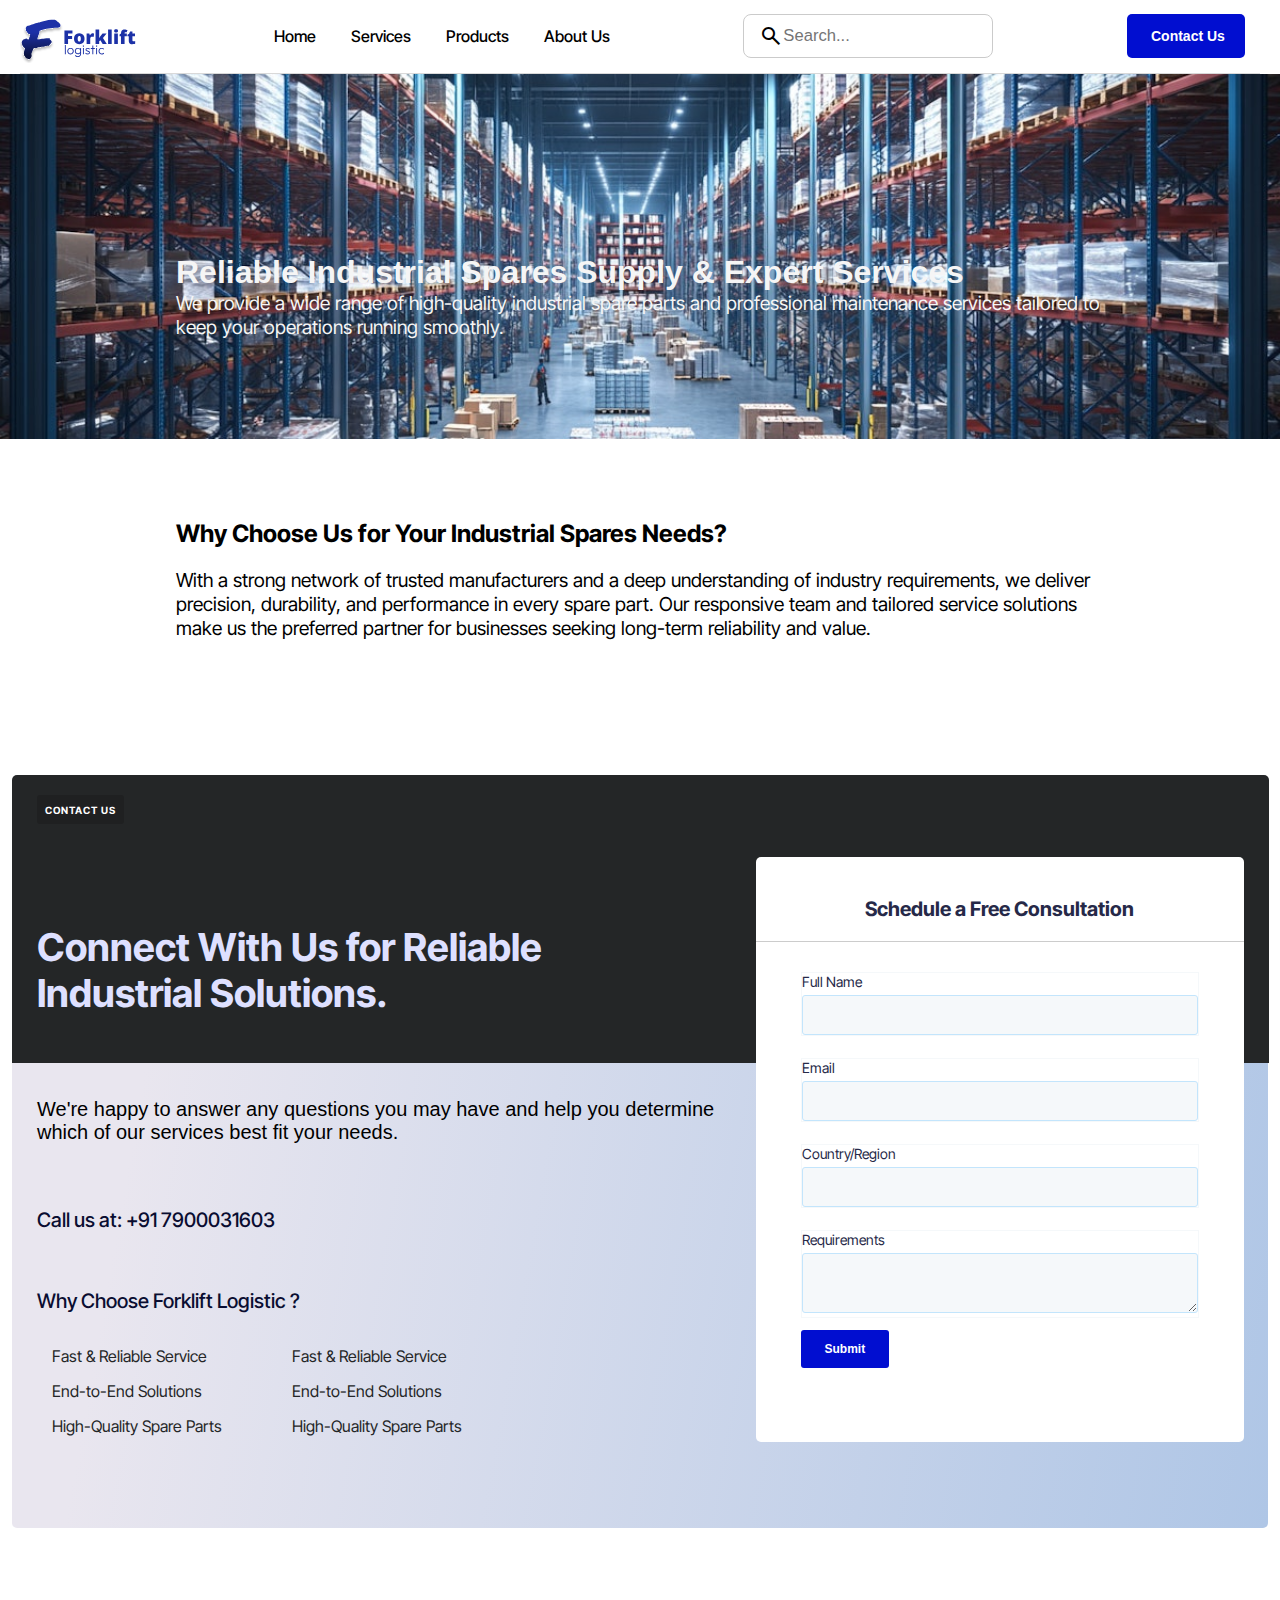
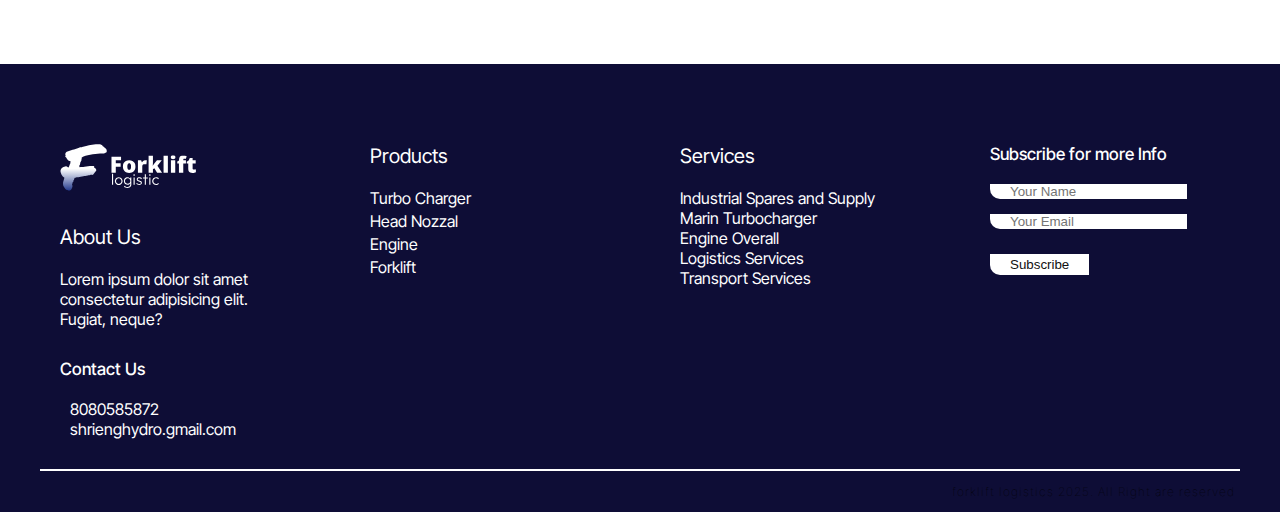
<file: pages/about.html>
<!DOCTYPE html>
<html lang="en">
<head>
    <meta charset="UTF-8">
    <meta name="viewport" content="width=device-width, initial-scale=1.0">
    <title>Document</title>
    <link rel="stylesheet" href="https://cdnjs.cloudflare.com/ajax/libs/font-awesome/6.4.2/css/all.min.css" integrity="sha512-z3gLpd7yknf1YoNbCzqRKc4qyor8gaKU1qmn+CShxbuBusANI9QpRohGBreCFkKxLhei6S9CQXFEbbKuqLg0DA==" crossorigin="anonymous" referrerpolicy="no-referrer" />
    <link rel="stylesheet" href="/style.css">
    <link rel="stylesheet" href="/media-queries.css">
    <style>
        .hero1 {
            background-color: #fde993;
            padding-top: 100px;
            padding-bottom: 100px;
            font-family: 'Inter Tight', sans-serif;
            background-image: url('/Assets/backgroundimages/backgroundimg4.jpeg');
            background-size: cover;
            background-position: center;
            background-repeat: no-repeat;
            /* filter: brightness(0.9); */
            /* background-blend-mode: multiply; */
            color: whitesmoke;
        }

        .cantainer {
            padding-top: 5rem;
            max-width: 960px;
            height: 100%;
            margin-left: auto;
            margin-right: auto;
            padding-left: 1rem;
            padding-right: 1rem;
        }

        .cantainer h1 {
            font-family: Helvetica;
        }

        .cantainer p {
            font-size: 1.2rem;
        }
    </style>
    <link rel="stylesheet" href="https://cdn.jsdelivr.net/npm/swiper@11/swiper-bundle.min.css"/>
    <link rel="stylesheet" href="https://fonts.googleapis.com/css2?family=Material+Symbols+Outlined:opsz,wght,FILL,GRAD@24,400,0,0&icon_names=search" />
</head>
<body>
    <main>
        <nav>
            <!--Logo-->
            <img src="/Assets/Forklift.svg" alt="logo">
            <!--nav list-->
            <ul>
                <li><a href="/index.html">Home</a></li>
                <li>
                    <a href="#">Services <i class="fas fa-caret-down"></i></a>
                    <div class="dropdown_menu">
                        <ul>
                            <li><a href="/pages/services/page1.html">Industrial Spares Supply And Services</a></li>
                            <li><a href="/pages/services/page2.html">Marine Turbocharger</a></li>
                            <li><a href="/pages/services/page3.html">Logistics Services</a></li>
                            <li><a href="/pages/services/page4.html">Transport Services</a></li>
                        </ul>
                    </div>
                </li>
                <li>
                    <a href="#">Products <i class="fas fa-caret-down"></i></a>
                    <div class="dropdown_menu">
                        <ul>
                            <li><a href="/pages/products/page1.html">Forklift</a></li>
                            <li><a href="/pages/products/page2.html">Head Nozzal</a></li>
                            <li><a href="/pages/products/page3.html">Engine</a></li>
                            <li><a href="/pages/products/page4.html">Turbo charger</a></li>
                        </ul>
                    </div>
                </li>
                <li><a href="/pages/about.html">About Us</a></li>
            </ul>
            <!--Search Box-->
            <div class="search">
                <span class="search-icon material-symbols-outlined">search</span>
                <input class="search-input" type="search" placeholder="Search...">
            </div>

            <!--Mobile Search Box-->
            <div id="myOverlay" class="overlay">
                <span class="closebtn" onclick="closeSearch()" title="Close Overlay">×</span>
                <div class="overlay-content">
                  <form action="/action_page.php">
                    <input type="text" placeholder="Search.." name="search">
                    <button type="submit"><i class="fa fa-search"></i></button>
                  </form>
                </div>
            </div>
            <button class="openBtn" onclick="openSearch()"><span class="search-icon material-symbols-outlined">search</span></button>


            <!--Contact Us Button-->
            <a href="/pages/contact.html"><button class="nav-button">Contact Us</button></a>
            <div class="toggle_btn" id="menu-toggle">
                <i class="fas fa-bars" id="menu-icon"></i>
            </div>
        </nav>

        

        <div class="hero1">
            <div class="cantainer">
                <h1>Reliable Industrial Spares Supply & Expert Services</h1>
                <p>We provide a wide range of high-quality industrial spare parts and professional maintenance services tailored to keep your operations running smoothly.</p>
            </div>
        </div>

        <div class="cantainer">
            <h2>Why Choose Us for Your Industrial Spares Needs?</h2>
            <br>
            <p>With a strong network of trusted manufacturers and a deep understanding of industry requirements, we deliver precision, durability, and performance in every spare part. Our responsive team and tailored service solutions make us the preferred partner for businesses seeking long-term reliability and value.</p>
        </div>

        <section>
            <div class="contact">
                <div class="contact-head">
                    <div class="headline-container">
                        <span class="headline">Contact Us</span>
                        <div class="contact-headline">
                            <h2>Connect With Us for Reliable Industrial Solutions.</h2>
                        </div>
                    </div>
                </div>
                <div class="contact-info">
                    <div class="contact-wrapper-box">
                        <div class="contact-info-para">
                            <p>We're happy to answer any questions you may have and help you determine which of our services best fit your needs.</p>
                        </div>
                        <div class="contact-info-phone">
                            <span>Call us at: +91 7900031603</span>
                        </div>
                        <h5>Why Choose Forklift Logistic ?</h5>
                        <div class="contact-info-list-box">
                            <ul>
                                <li><i class="fa-regular fa-circle-check" style="color: #010ED5;" ></i><span>Fast & Reliable Service</span></li>
                                <li><i class="fa-regular fa-circle-check" style="color: #010ED5;" ></i><span>End-to-End Solutions</span></li>
                                <li><i class="fa-regular fa-circle-check" style="color: #010ED5;" ></i><span>High-Quality Spare Parts</span></li>
                            </ul>
                        </div>
                        <div class="contact-info-list-Second-box">
                            <ul>
                                <li><i class="fa-regular fa-circle-check" style="color: #010ED5;" ></i><span>Fast & Reliable Service</span></li>
                                <li><i class="fa-regular fa-circle-check" style="color: #010ED5;" ></i><span>End-to-End Solutions</span></li>
                                <li><i class="fa-regular fa-circle-check" style="color: #010ED5;" ></i><span>High-Quality Spare Parts</span></li>
                            </ul>
                        </div>
                    </div>
                </div>
                <div class="contact-container">
                    <div class="contact-form">
                        <h5>Schedule a Free Consultation</h5>
                        <div class="divider-with-icon">
                            <span class="line"></span>
                                <i class="fa-solid fa-arrow-down"></i>
                            <span class="line"></span>
                        </div>
                        <div class="container">
                            <form action="#">
                                <div class="user-details">
                                    <div class="input-box">
                                        <span class="details">Full Name</span>
                                        <input type="text" required>
                                    </div>
                                    <div class="input-box">
                                        <span class="details">Email</span>
                                        <input type="text" required>
                                    </div>
                                    <div class="input-box">
                                        <span class="details">Country/Region</span>
                                        <input type="text" required>
                                    </div>
                                    <div class="input-box">
                                        <span class="details">Requirements</span>
                                        <textarea required></textarea>
                                    </div>
                                </div>
                                <div class="form-button">
                                    <input type="submit" value="Submit">
                                </div>
                            </form>
                        </div>
                    </div>
                </div>
            </div>
        </section>

        <div class="footer-main">
            
            <footer class="footer">
                <div class="logo-contact">
                    <div class="logo">
                        <img src="/Assets/Forkliftwhitelogo.svg" alt="logo">
                    </div>
                    <h2>About Us</h2>
                    <p>Lorem ipsum dolor sit amet consectetur adipisicing elit. Fugiat, neque?</p>
                    <h3>Contact Us</h3>
                    <p><i class="fas fa-mobile-alt"></i>8080585872</p>
                    <p><i class="fas fa-paper-plane"></i>shrienghydro.gmail.com</p>
                </div>

                <div class="informations">
                    <h2>Products</h2>
                    <ul>
                        <li><a href="#">Turbo Charger</a></li>
                        <li><a href="#">Head Nozzal</a></li>
                        <li><a href="#">Engine</a></li>
                        <li><a href="#">Forklift</a></li>
                    </ul>
                </div>

                <div class="helpful-links">
                    <h2>Services</h2>
                    <ul>
                        <li><a href="#">Industrial Spares and Supply</a></li>
                        <li><a href="#">Marin Turbocharger</a></li>
                        <li><a href="#">Engine Overall</a></li>
                        <li><a href="#">Logistics Services</a></li>
                        <li><a href="#">Transport Services</a></li>
                    </ul>
                </div>

                <div class="subscribe-form">
                    <h3>Subscribe for more Info</h3>
                    <form action="">
                        <div class="input-container">
                            <i class="fas fa-user"></i>
                            <input type="text" placeholder="Your Name" name="name">
                        </div>

                        <div class="input-container">
                            <i class="fas fa-envelope"></i>
                            <input type="email" placeholder="Your Email" name="Email">
                        </div>

                        <button type="submit" class="btn">Subscribe</button>
                    </form>
                </div>
            </footer>

            <div class="footer-bottom">
                <div class="social-icons">
                    <a href="#" target="_blank"><i class="fab fa-facebook"></i></a>
                    <a href="#" target="_blank"><i class="fab fa-instagram"></i></a>
                    <a href="#" target="_blank"><i class="fab fa-twitter"></i></a>
                    <a href="#" target="_blank"><i class="fab fa-youtube"></i></a>
                </div>
                <div class="copyright">
                    <p>forklift logistics 2025. All Right are reserved</p>
                </div>
            </div>
        </div>


    </main>

    
    <script>
        const toggleBtn = document.getElementById('menu-toggle');
        const menuIcon = document.getElementById('menu-icon');
        const navLinks = document.querySelector('nav ul');

        toggleBtn.addEventListener('click', () => {
            navLinks.classList.toggle('show');
            // Toggle between bars and times (close) icon
            if (menuIcon.classList.contains('fa-bars')) {
                menuIcon.classList.remove('fa-bars');
                menuIcon.classList.add('fa-times');
            } else {
                menuIcon.classList.remove('fa-times');
                menuIcon.classList.add('fa-bars');
            }     
        });
    </script>
</body>
</html>
</file>
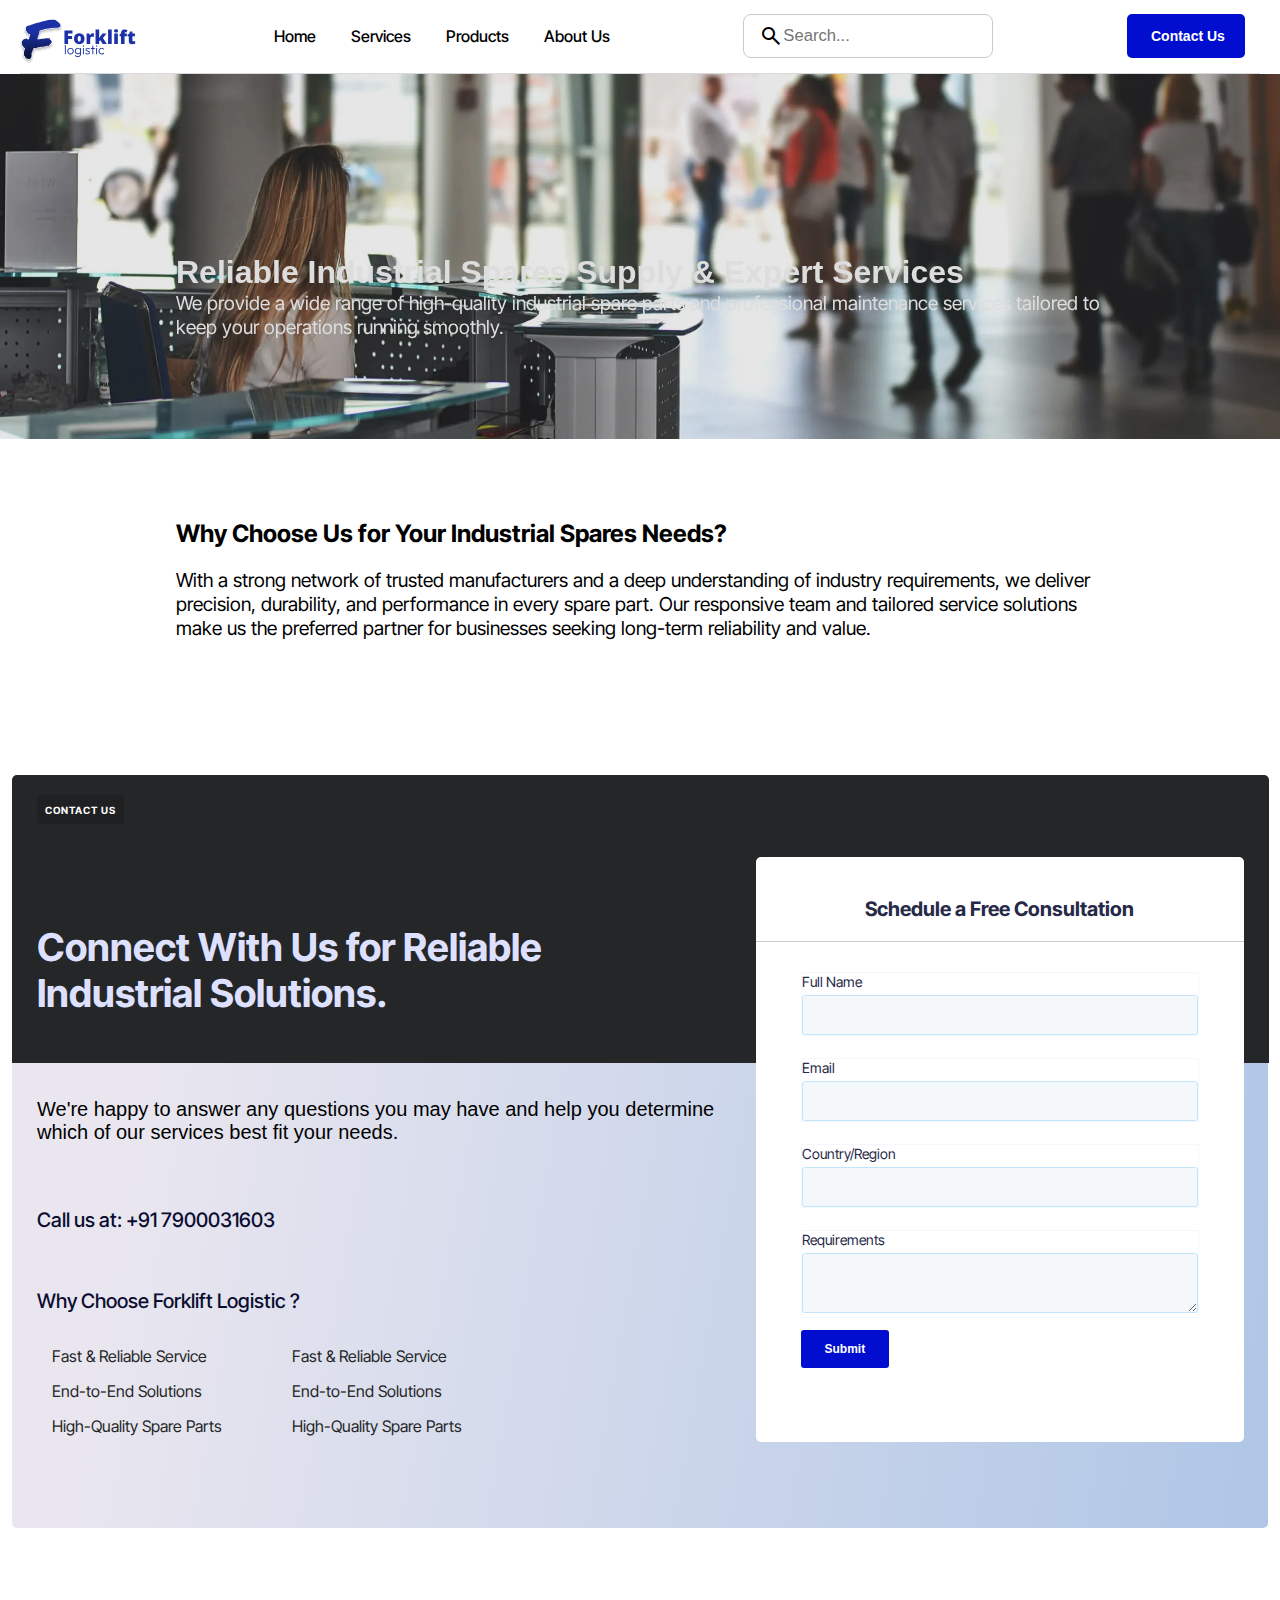
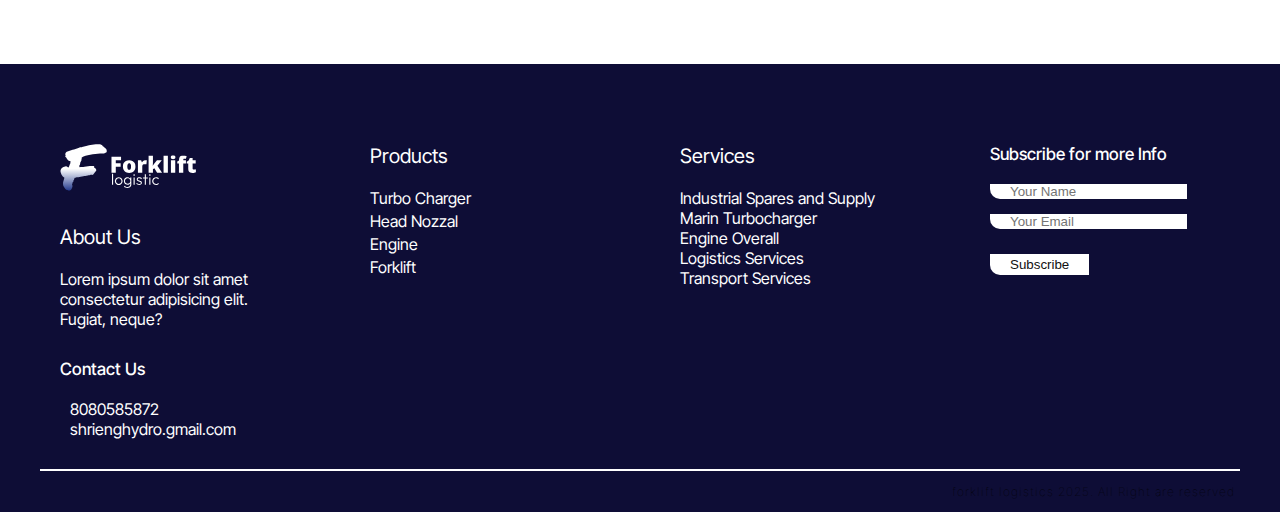
<file: pages/contact.html>
<!DOCTYPE html>
<html lang="en">
<head>
    <meta charset="UTF-8">
    <meta name="viewport" content="width=device-width, initial-scale=1.0">
    <title>Document</title>
    <link rel="stylesheet" href="https://cdnjs.cloudflare.com/ajax/libs/font-awesome/6.4.2/css/all.min.css" integrity="sha512-z3gLpd7yknf1YoNbCzqRKc4qyor8gaKU1qmn+CShxbuBusANI9QpRohGBreCFkKxLhei6S9CQXFEbbKuqLg0DA==" crossorigin="anonymous" referrerpolicy="no-referrer" />
    <link rel="stylesheet" href="/style.css">
    <link rel="stylesheet" href="/media-queries.css">
    <style>
        .hero1 {
            background-color: #fde993;
            padding-top: 100px;
            padding-bottom: 100px;
            font-family: 'Inter Tight', sans-serif;
            background-image: url('/Assets/backgroundimages/backgroundimg8.jpg');
            background-size: cover;
            background-position: center;
            background-repeat: no-repeat;
            filter: brightness(0.9);
            /* background-blend-mode: multiply; */
            color: whitesmoke;
        }

        .cantainer {
            padding-top: 5rem;
            max-width: 960px;
            height: 100%;
            margin-left: auto;
            margin-right: auto;
            padding-left: 1rem;
            padding-right: 1rem;
        }

        .cantainer h1 {
            font-family: Helvetica;
        }

        .cantainer p {
            font-size: 1.2rem;
        }
    </style>
    <link rel="stylesheet" href="https://cdn.jsdelivr.net/npm/swiper@11/swiper-bundle.min.css"/>
    <link rel="stylesheet" href="https://fonts.googleapis.com/css2?family=Material+Symbols+Outlined:opsz,wght,FILL,GRAD@24,400,0,0&icon_names=search" />
</head>
<body>
    <main>
        <nav>
            <!--Logo-->
            <img src="/Assets/Forklift.svg" alt="logo">
            <!--nav list-->
            <ul>
                <li><a href="/index.html">Home</a></li>
                <li>
                    <a href="#">Services <i class="fas fa-caret-down"></i></a>
                    <div class="dropdown_menu">
                        <ul>
                            <li><a href="/pages/services/page1.html">Industrial Spares Supply And Services</a></li>
                            <li><a href="/pages/services/page2.html">Marine Turbocharger</a></li>
                            <li><a href="/pages/services/page3.html">Logistics Services</a></li>
                            <li><a href="/pages/services/page4.html">Transport Services</a></li>
                        </ul>
                    </div>
                </li>
                <li>
                    <a href="#">Products <i class="fas fa-caret-down"></i></a>
                    <div class="dropdown_menu">
                        <ul>
                            <li><a href="/pages/products/page1.html">Forklift</a></li>
                            <li><a href="/pages/products/page2.html">Head Nozzal</a></li>
                            <li><a href="/pages/products/page3.html">Engine</a></li>
                            <li><a href="/pages/products/page4.html">Turbo charger</a></li>
                        </ul>
                    </div>
                </li>
                <li><a href="/pages/about.html">About Us</a></li>
            </ul>
            <!--Search Box-->
            <div class="search">
                <span class="search-icon material-symbols-outlined">search</span>
                <input class="search-input" type="search" placeholder="Search...">
            </div>

            <!--Mobile Search Box-->
            <div id="myOverlay" class="overlay">
                <span class="closebtn" onclick="closeSearch()" title="Close Overlay">×</span>
                <div class="overlay-content">
                  <form action="/action_page.php">
                    <input type="text" placeholder="Search.." name="search">
                    <button type="submit"><i class="fa fa-search"></i></button>
                  </form>
                </div>
            </div>
            <button class="openBtn" onclick="openSearch()"><span class="search-icon material-symbols-outlined">search</span></button>


            <!--Contact Us Button-->
            <a href="/pages/contact.html"><button class="nav-button">Contact Us</button></a>
            <div class="toggle_btn" id="menu-toggle">
                <i class="fas fa-bars" id="menu-icon"></i>
            </div>
        </nav>

        

        <div class="hero1">
            <div class="cantainer">
                <h1>Reliable Industrial Spares Supply & Expert Services</h1>
                <p>We provide a wide range of high-quality industrial spare parts and professional maintenance services tailored to keep your operations running smoothly.</p>
            </div>
        </div>

        <div class="cantainer">
            <h2>Why Choose Us for Your Industrial Spares Needs?</h2>
            <br>
            <p>With a strong network of trusted manufacturers and a deep understanding of industry requirements, we deliver precision, durability, and performance in every spare part. Our responsive team and tailored service solutions make us the preferred partner for businesses seeking long-term reliability and value.</p>
        </div>

        <section>
            <div class="contact">
                <div class="contact-head">
                    <div class="headline-container">
                        <span class="headline">Contact Us</span>
                        <div class="contact-headline">
                            <h2>Connect With Us for Reliable Industrial Solutions.</h2>
                        </div>
                    </div>
                </div>
                <div class="contact-info">
                    <div class="contact-wrapper-box">
                        <div class="contact-info-para">
                            <p>We're happy to answer any questions you may have and help you determine which of our services best fit your needs.</p>
                        </div>
                        <div class="contact-info-phone">
                            <span>Call us at: +91 7900031603</span>
                        </div>
                        <h5>Why Choose Forklift Logistic ?</h5>
                        <div class="contact-info-list-box">
                            <ul>
                                <li><i class="fa-regular fa-circle-check" style="color: #010ED5;" ></i><span>Fast & Reliable Service</span></li>
                                <li><i class="fa-regular fa-circle-check" style="color: #010ED5;" ></i><span>End-to-End Solutions</span></li>
                                <li><i class="fa-regular fa-circle-check" style="color: #010ED5;" ></i><span>High-Quality Spare Parts</span></li>
                            </ul>
                        </div>
                        <div class="contact-info-list-Second-box">
                            <ul>
                                <li><i class="fa-regular fa-circle-check" style="color: #010ED5;" ></i><span>Fast & Reliable Service</span></li>
                                <li><i class="fa-regular fa-circle-check" style="color: #010ED5;" ></i><span>End-to-End Solutions</span></li>
                                <li><i class="fa-regular fa-circle-check" style="color: #010ED5;" ></i><span>High-Quality Spare Parts</span></li>
                            </ul>
                        </div>
                    </div>
                </div>
                <div class="contact-container">
                    <div class="contact-form">
                        <h5>Schedule a Free Consultation</h5>
                        <div class="divider-with-icon">
                            <span class="line"></span>
                                <i class="fa-solid fa-arrow-down"></i>
                            <span class="line"></span>
                        </div>
                        <div class="container">
                            <form action="#">
                                <div class="user-details">
                                    <div class="input-box">
                                        <span class="details">Full Name</span>
                                        <input type="text" required>
                                    </div>
                                    <div class="input-box">
                                        <span class="details">Email</span>
                                        <input type="text" required>
                                    </div>
                                    <div class="input-box">
                                        <span class="details">Country/Region</span>
                                        <input type="text" required>
                                    </div>
                                    <div class="input-box">
                                        <span class="details">Requirements</span>
                                        <textarea required></textarea>
                                    </div>
                                </div>
                                <div class="form-button">
                                    <input type="submit" value="Submit">
                                </div>
                            </form>
                        </div>
                    </div>
                </div>
            </div>
        </section>

        <div class="footer-main">
            
            <footer class="footer">
                <div class="logo-contact">
                    <div class="logo">
                        <img src="/Assets/Forkliftwhitelogo.svg" alt="logo">
                    </div>
                    <h2>About Us</h2>
                    <p>Lorem ipsum dolor sit amet consectetur adipisicing elit. Fugiat, neque?</p>
                    <h3>Contact Us</h3>
                    <p><i class="fas fa-mobile-alt"></i>8080585872</p>
                    <p><i class="fas fa-paper-plane"></i>shrienghydro.gmail.com</p>
                </div>

                <div class="informations">
                    <h2>Products</h2>
                    <ul>
                        <li><a href="#">Turbo Charger</a></li>
                        <li><a href="#">Head Nozzal</a></li>
                        <li><a href="#">Engine</a></li>
                        <li><a href="#">Forklift</a></li>
                    </ul>
                </div>

                <div class="helpful-links">
                    <h2>Services</h2>
                    <ul>
                        <li><a href="#">Industrial Spares and Supply</a></li>
                        <li><a href="#">Marin Turbocharger</a></li>
                        <li><a href="#">Engine Overall</a></li>
                        <li><a href="#">Logistics Services</a></li>
                        <li><a href="#">Transport Services</a></li>
                    </ul>
                </div>

                <div class="subscribe-form">
                    <h3>Subscribe for more Info</h3>
                    <form action="">
                        <div class="input-container">
                            <i class="fas fa-user"></i>
                            <input type="text" placeholder="Your Name" name="name">
                        </div>

                        <div class="input-container">
                            <i class="fas fa-envelope"></i>
                            <input type="email" placeholder="Your Email" name="Email">
                        </div>

                        <button type="submit" class="btn">Subscribe</button>
                    </form>
                </div>
            </footer>

            <div class="footer-bottom">
                <div class="social-icons">
                    <a href="#" target="_blank"><i class="fab fa-facebook"></i></a>
                    <a href="#" target="_blank"><i class="fab fa-instagram"></i></a>
                    <a href="#" target="_blank"><i class="fab fa-twitter"></i></a>
                    <a href="#" target="_blank"><i class="fab fa-youtube"></i></a>
                </div>
                <div class="copyright">
                    <p>forklift logistics 2025. All Right are reserved</p>
                </div>
            </div>
        </div>


    </main>

    <script>
        const toggleBtn = document.getElementById('menu-toggle');
        const menuIcon = document.getElementById('menu-icon');
        const navLinks = document.querySelector('nav ul');

        toggleBtn.addEventListener('click', () => {
            navLinks.classList.toggle('show');
            // Toggle between bars and times (close) icon
            if (menuIcon.classList.contains('fa-bars')) {
                menuIcon.classList.remove('fa-bars');
                menuIcon.classList.add('fa-times');
            } else {
                menuIcon.classList.remove('fa-times');
                menuIcon.classList.add('fa-bars');
            }     
        });
    </script>
</body>
</html>
</file>
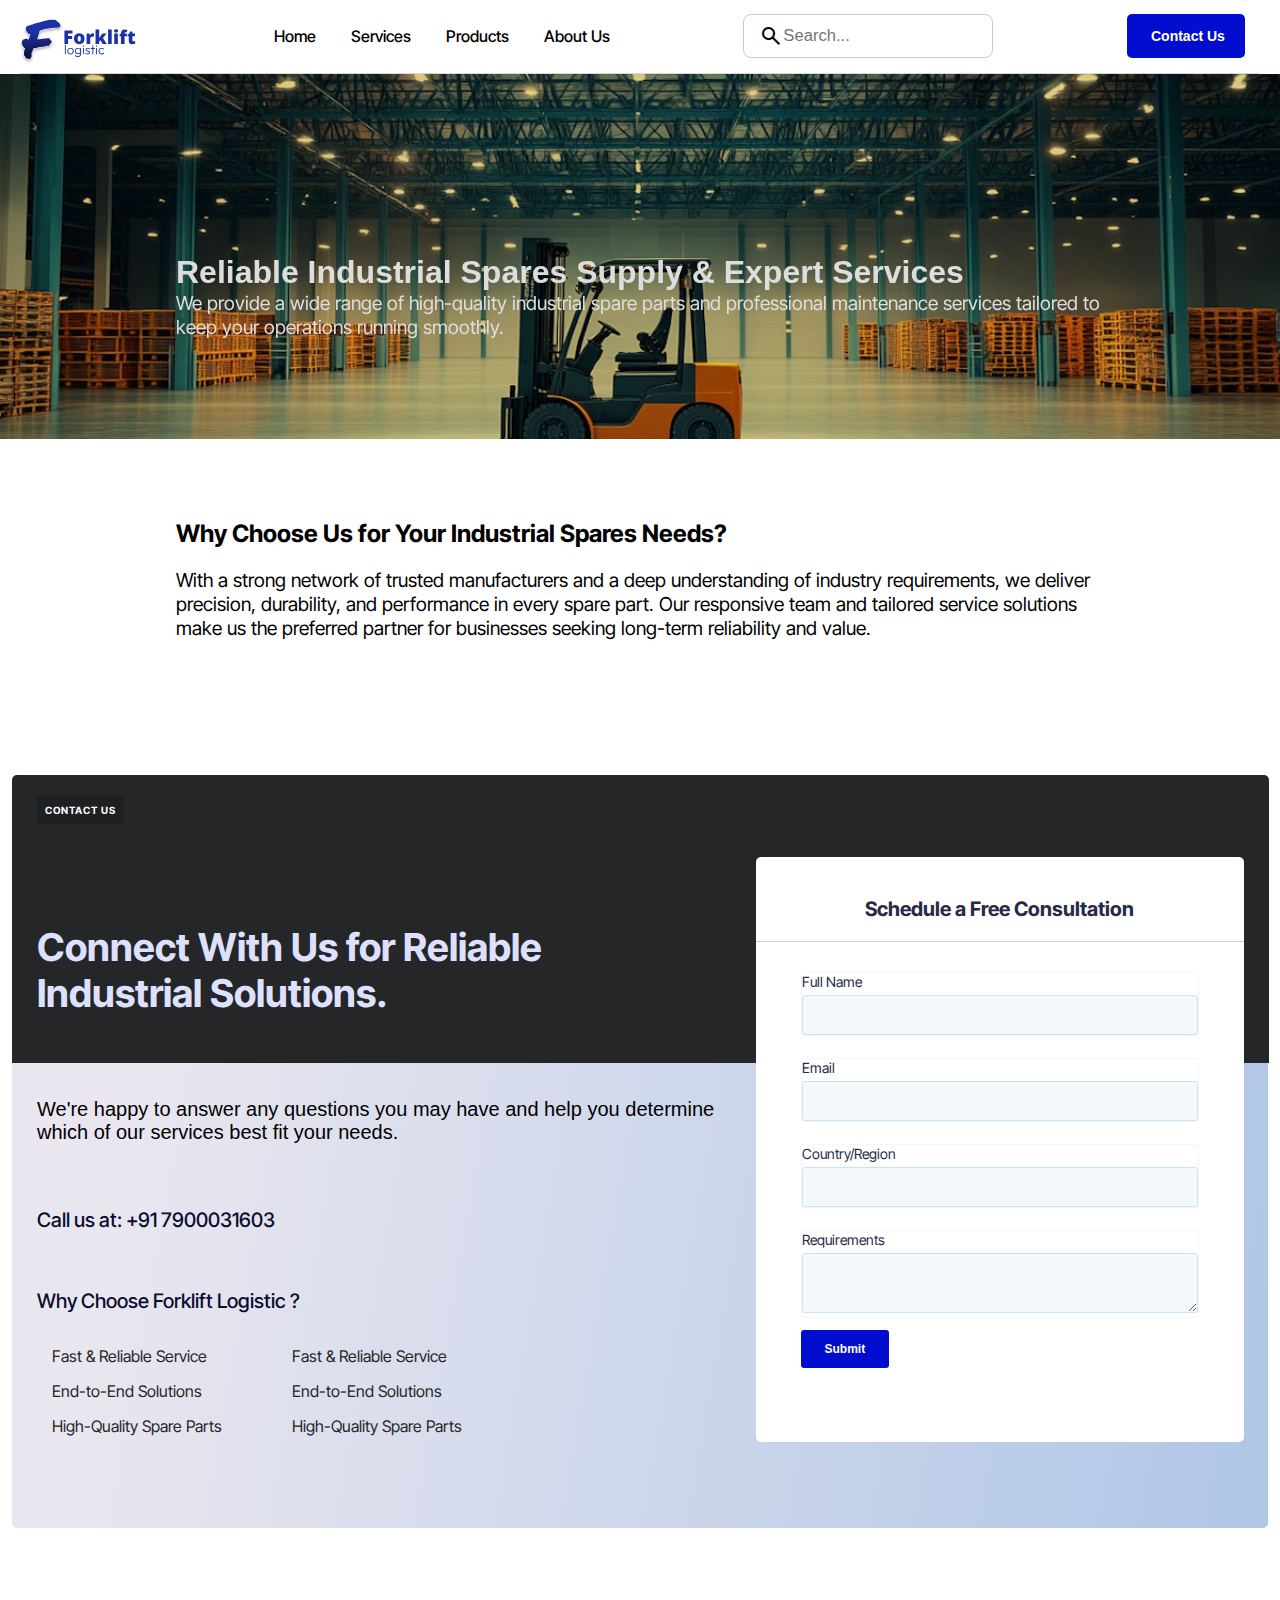
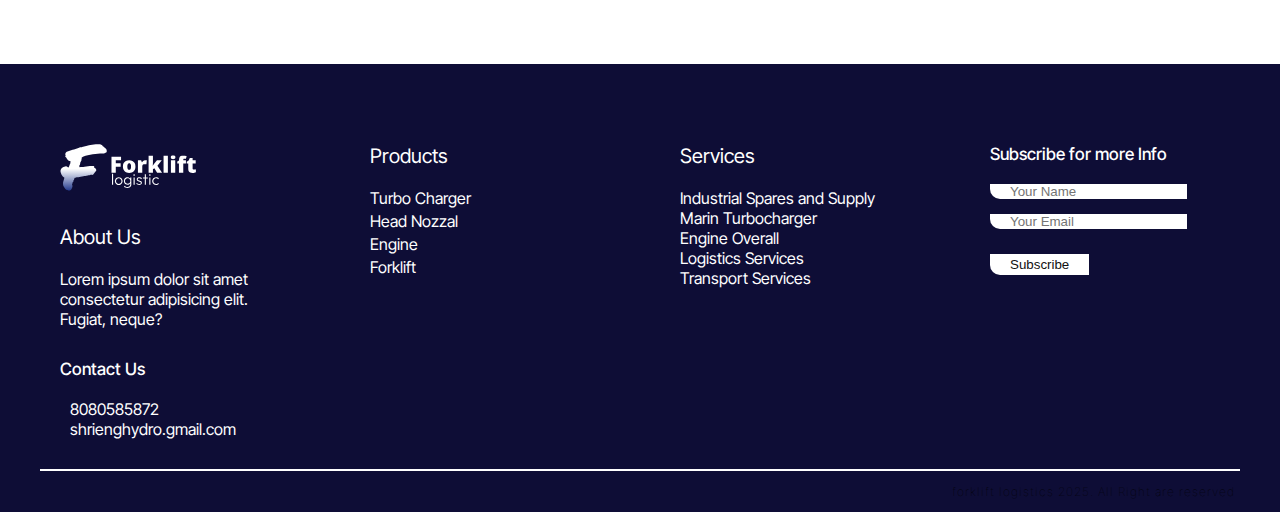
<file: pages/products/page1.html>
<!DOCTYPE html>
<html lang="en">
<head>
    <meta charset="UTF-8">
    <meta name="viewport" content="width=device-width, initial-scale=1.0">
    <title>Document</title>
    <link rel="stylesheet" href="https://cdnjs.cloudflare.com/ajax/libs/font-awesome/6.4.2/css/all.min.css" integrity="sha512-z3gLpd7yknf1YoNbCzqRKc4qyor8gaKU1qmn+CShxbuBusANI9QpRohGBreCFkKxLhei6S9CQXFEbbKuqLg0DA==" crossorigin="anonymous" referrerpolicy="no-referrer" />
    <link rel="stylesheet" href="/style.css">
    <link rel="stylesheet" href="/media-queries.css">
    <style>
        .hero1 {
            background-color: #fde993;
            padding-top: 100px;
            padding-bottom: 100px;
            font-family: 'Inter Tight', sans-serif;
            background-image: url('/Assets/backgroundimages/backgroundimg5.jpeg');
            background-size: cover;
            background-position: center;
            background-repeat: no-repeat;
            filter: brightness(0.9);
            background-blend-mode: multiply;
            color: whitesmoke;
        }

        .cantainer {
            padding-top: 5rem;
            max-width: 960px;
            height: 100%;
            margin-left: auto;
            margin-right: auto;
            padding-left: 1rem;
            padding-right: 1rem;
        }

        .cantainer h1 {
            font-family: Helvetica;
        }

        .cantainer p {
            font-size: 1.2rem;
        }
    </style>
    <link rel="stylesheet" href="https://cdn.jsdelivr.net/npm/swiper@11/swiper-bundle.min.css"/>
    <link rel="stylesheet" href="https://fonts.googleapis.com/css2?family=Material+Symbols+Outlined:opsz,wght,FILL,GRAD@24,400,0,0&icon_names=search" />
</head>
<body>
    <main>
        <nav>
            <!--Logo-->
            <img src="/Assets/Forklift.svg" alt="logo">
            <!--nav list-->
            <ul>
                <li><a href="/index.html">Home</a></li>
                <li>
                    <a href="#">Services <i class="fas fa-caret-down"></i></a>
                    <div class="dropdown_menu">
                        <ul>
                            <li><a href="/pages/services/page1.html">Industrial Spares Supply And Services</a></li>
                            <li><a href="/pages/services/page2.html">Marine Turbocharger</a></li>
                            <li><a href="/pages/services/page3.html">Logistics Services</a></li>
                            <li><a href="/pages/services/page4.html">Transport Services</a></li>
                        </ul>
                    </div>
                </li>
                <li>
                    <a href="#">Products <i class="fas fa-caret-down"></i></a>
                    <div class="dropdown_menu">
                        <ul>
                            <li><a href="/pages/products/page1.html">Forklift</a></li>
                            <li><a href="/pages/products/page2.html">Head Nozzal</a></li>
                            <li><a href="/pages/products/page3.html">Engine</a></li>
                            <li><a href="/pages/products/page4.html">Turbo charger</a></li>
                        </ul>
                    </div>
                </li>
                <li><a href="/pages/about.html">About Us</a></li>
            </ul>
            <!--Search Box-->
            <div class="search">
                <span class="search-icon material-symbols-outlined">search</span>
                <input class="search-input" type="search" placeholder="Search...">
            </div>

            <!--Mobile Search Box-->
            <div id="myOverlay" class="overlay">
                <span class="closebtn" onclick="closeSearch()" title="Close Overlay">×</span>
                <div class="overlay-content">
                  <form action="/action_page.php">
                    <input type="text" placeholder="Search.." name="search">
                    <button type="submit"><i class="fa fa-search"></i></button>
                  </form>
                </div>
            </div>
            <button class="openBtn" onclick="openSearch()"><span class="search-icon material-symbols-outlined">search</span></button>


            <!--Contact Us Button-->
            <a href="/pages/contact.html"><button class="nav-button">Contact Us</button></a>
            <div class="toggle_btn" id="menu-toggle">
                <i class="fas fa-bars" id="menu-icon"></i>
            </div>
        </nav>

        

        <div class="hero1">
            <div class="cantainer">
                <h1>Reliable Industrial Spares Supply & Expert Services</h1>
                <p>We provide a wide range of high-quality industrial spare parts and professional maintenance services tailored to keep your operations running smoothly.</p>
            </div>
        </div>

        <div class="cantainer">
            <h2>Why Choose Us for Your Industrial Spares Needs?</h2>
            <br>
            <p>With a strong network of trusted manufacturers and a deep understanding of industry requirements, we deliver precision, durability, and performance in every spare part. Our responsive team and tailored service solutions make us the preferred partner for businesses seeking long-term reliability and value.</p>
        </div>

        <section>
            <div class="contact">
                <div class="contact-head">
                    <div class="headline-container">
                        <span class="headline">Contact Us</span>
                        <div class="contact-headline">
                            <h2>Connect With Us for Reliable Industrial Solutions.</h2>
                        </div>
                    </div>
                </div>
                <div class="contact-info">
                    <div class="contact-wrapper-box">
                        <div class="contact-info-para">
                            <p>We're happy to answer any questions you may have and help you determine which of our services best fit your needs.</p>
                        </div>
                        <div class="contact-info-phone">
                            <span>Call us at: +91 7900031603</span>
                        </div>
                        <h5>Why Choose Forklift Logistic ?</h5>
                        <div class="contact-info-list-box">
                            <ul>
                                <li><i class="fa-regular fa-circle-check" style="color: #010ED5;" ></i><span>Fast & Reliable Service</span></li>
                                <li><i class="fa-regular fa-circle-check" style="color: #010ED5;" ></i><span>End-to-End Solutions</span></li>
                                <li><i class="fa-regular fa-circle-check" style="color: #010ED5;" ></i><span>High-Quality Spare Parts</span></li>
                            </ul>
                        </div>
                        <div class="contact-info-list-Second-box">
                            <ul>
                                <li><i class="fa-regular fa-circle-check" style="color: #010ED5;" ></i><span>Fast & Reliable Service</span></li>
                                <li><i class="fa-regular fa-circle-check" style="color: #010ED5;" ></i><span>End-to-End Solutions</span></li>
                                <li><i class="fa-regular fa-circle-check" style="color: #010ED5;" ></i><span>High-Quality Spare Parts</span></li>
                            </ul>
                        </div>
                    </div>
                </div>
                <div class="contact-container">
                    <div class="contact-form">
                        <h5>Schedule a Free Consultation</h5>
                        <div class="divider-with-icon">
                            <span class="line"></span>
                                <i class="fa-solid fa-arrow-down"></i>
                            <span class="line"></span>
                        </div>
                        <div class="container">
                            <form action="#">
                                <div class="user-details">
                                    <div class="input-box">
                                        <span class="details">Full Name</span>
                                        <input type="text" required>
                                    </div>
                                    <div class="input-box">
                                        <span class="details">Email</span>
                                        <input type="text" required>
                                    </div>
                                    <div class="input-box">
                                        <span class="details">Country/Region</span>
                                        <input type="text" required>
                                    </div>
                                    <div class="input-box">
                                        <span class="details">Requirements</span>
                                        <textarea required></textarea>
                                    </div>
                                </div>
                                <div class="form-button">
                                    <input type="submit" value="Submit">
                                </div>
                            </form>
                        </div>
                    </div>
                </div>
            </div>
        </section>

        <div class="footer-main">
            
            <footer class="footer">
                <div class="logo-contact">
                    <div class="logo">
                        <img src="/Assets/Forkliftwhitelogo.svg" alt="logo">
                    </div>
                    <h2>About Us</h2>
                    <p>Lorem ipsum dolor sit amet consectetur adipisicing elit. Fugiat, neque?</p>
                    <h3>Contact Us</h3>
                    <p><i class="fas fa-mobile-alt"></i>8080585872</p>
                    <p><i class="fas fa-paper-plane"></i>shrienghydro.gmail.com</p>
                </div>

                <div class="informations">
                    <h2>Products</h2>
                    <ul>
                        <li><a href="#">Turbo Charger</a></li>
                        <li><a href="#">Head Nozzal</a></li>
                        <li><a href="#">Engine</a></li>
                        <li><a href="#">Forklift</a></li>
                    </ul>
                </div>

                <div class="helpful-links">
                    <h2>Services</h2>
                    <ul>
                        <li><a href="#">Industrial Spares and Supply</a></li>
                        <li><a href="#">Marin Turbocharger</a></li>
                        <li><a href="#">Engine Overall</a></li>
                        <li><a href="#">Logistics Services</a></li>
                        <li><a href="#">Transport Services</a></li>
                    </ul>
                </div>

                <div class="subscribe-form">
                    <h3>Subscribe for more Info</h3>
                    <form action="">
                        <div class="input-container">
                            <i class="fas fa-user"></i>
                            <input type="text" placeholder="Your Name" name="name">
                        </div>

                        <div class="input-container">
                            <i class="fas fa-envelope"></i>
                            <input type="email" placeholder="Your Email" name="Email">
                        </div>

                        <button type="submit" class="btn">Subscribe</button>
                    </form>
                </div>
            </footer>

            <div class="footer-bottom">
                <div class="social-icons">
                    <a href="#" target="_blank"><i class="fab fa-facebook"></i></a>
                    <a href="#" target="_blank"><i class="fab fa-instagram"></i></a>
                    <a href="#" target="_blank"><i class="fab fa-twitter"></i></a>
                    <a href="#" target="_blank"><i class="fab fa-youtube"></i></a>
                </div>
                <div class="copyright">
                    <p>forklift logistics 2025. All Right are reserved</p>
                </div>
            </div>
        </div>


    </main>

    <script>
        const toggleBtn = document.getElementById('menu-toggle');
        const menuIcon = document.getElementById('menu-icon');
        const navLinks = document.querySelector('nav ul');

        toggleBtn.addEventListener('click', () => {
            navLinks.classList.toggle('show');
            // Toggle between bars and times (close) icon
            if (menuIcon.classList.contains('fa-bars')) {
                menuIcon.classList.remove('fa-bars');
                menuIcon.classList.add('fa-times');
            } else {
                menuIcon.classList.remove('fa-times');
                menuIcon.classList.add('fa-bars');
            }     
        });
    </script>
</body>
</html>
</file>
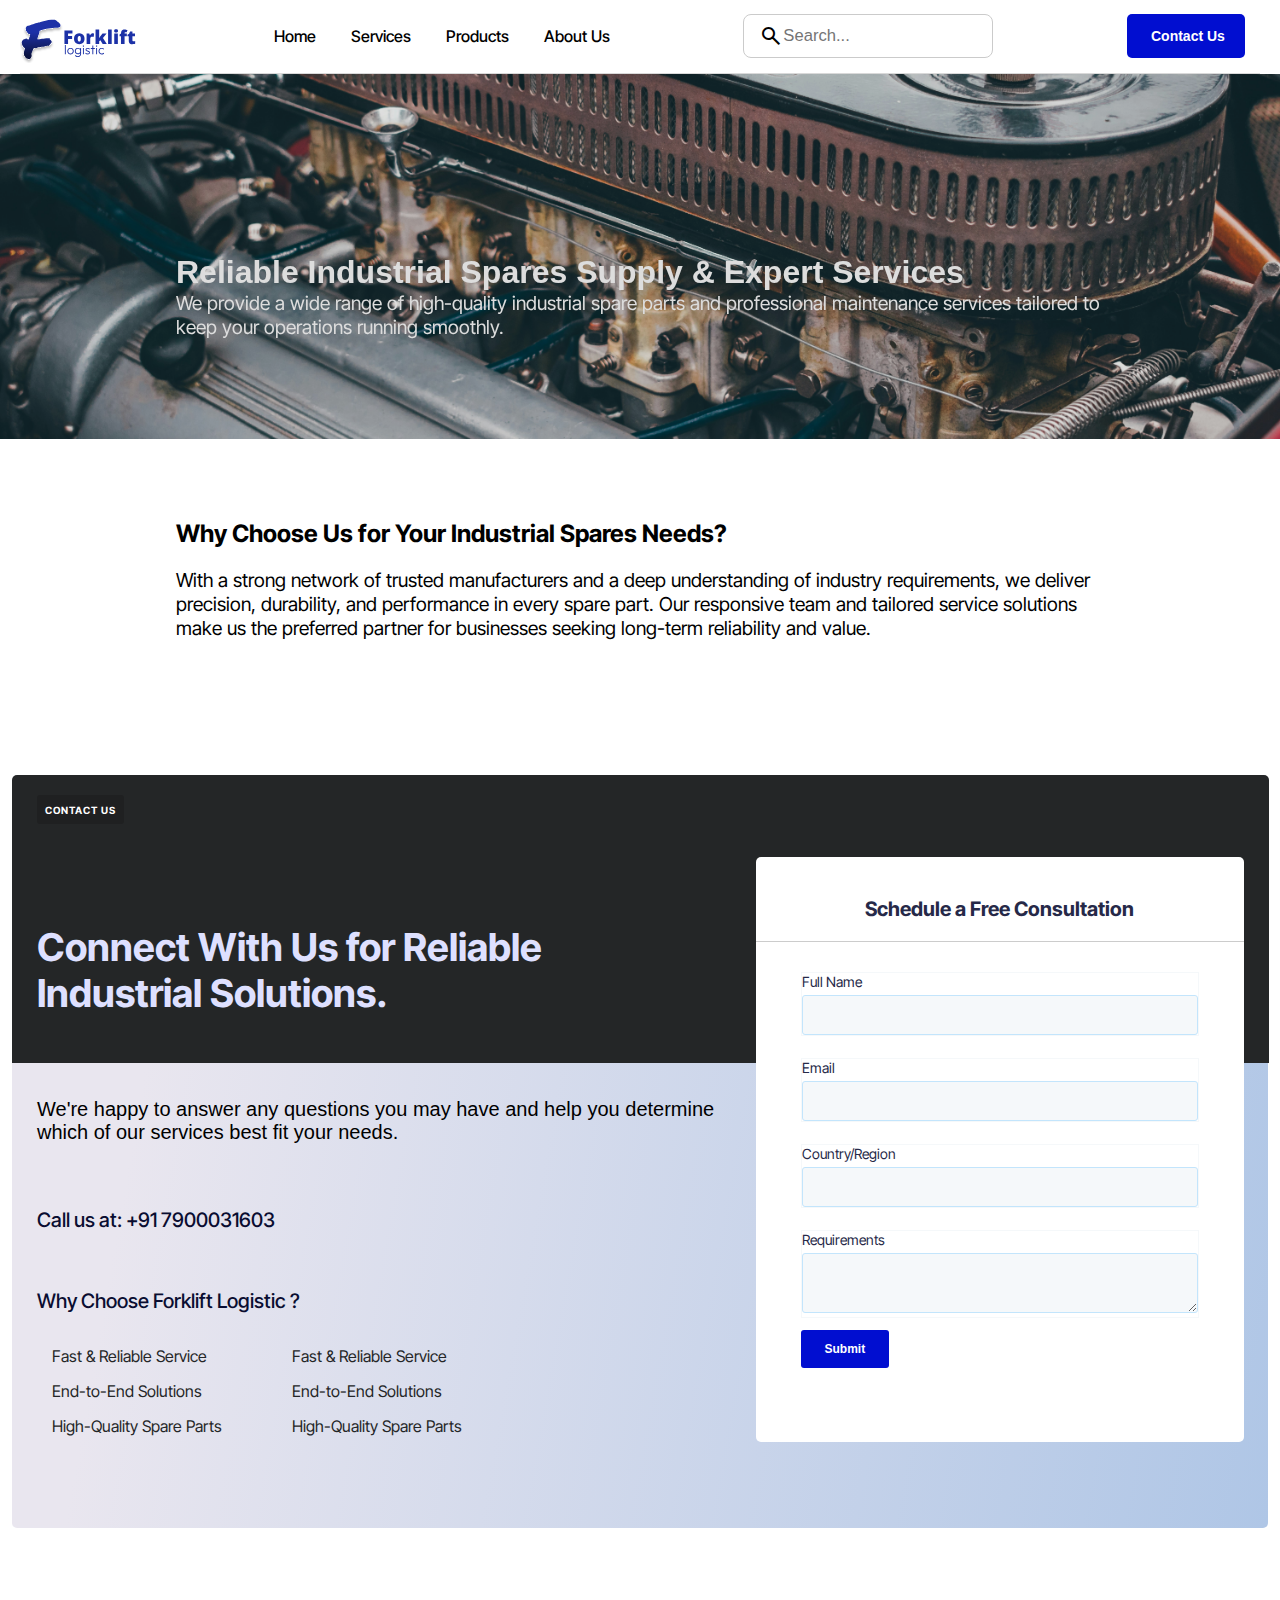
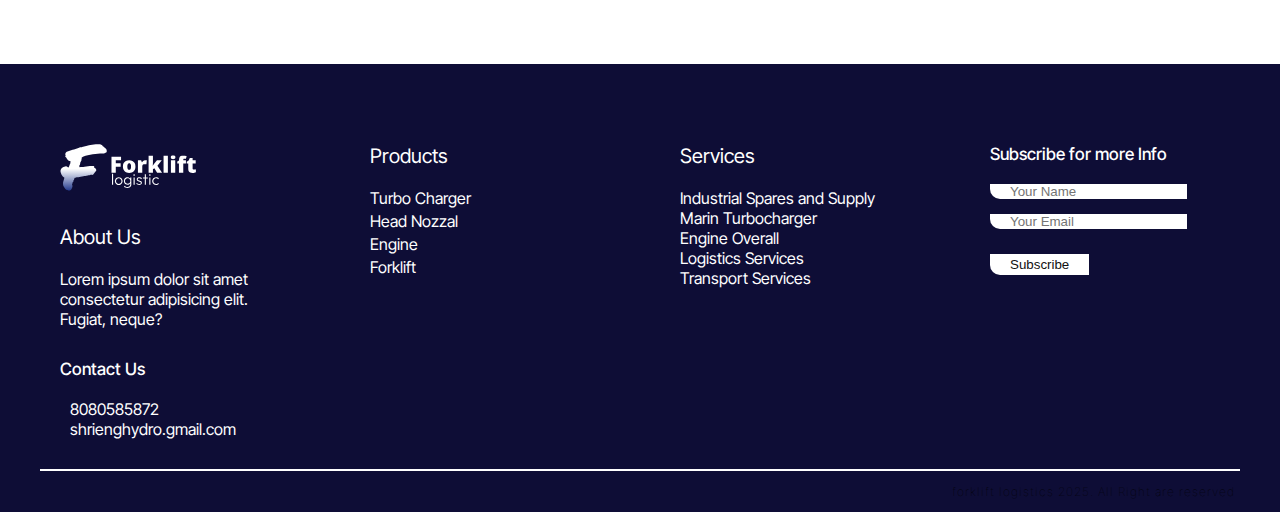
<file: pages/products/page3.html>
<!DOCTYPE html>
<html lang="en">
<head>
    <meta charset="UTF-8">
    <meta name="viewport" content="width=device-width, initial-scale=1.0">
    <title>Document</title>
    <link rel="stylesheet" href="https://cdnjs.cloudflare.com/ajax/libs/font-awesome/6.4.2/css/all.min.css" integrity="sha512-z3gLpd7yknf1YoNbCzqRKc4qyor8gaKU1qmn+CShxbuBusANI9QpRohGBreCFkKxLhei6S9CQXFEbbKuqLg0DA==" crossorigin="anonymous" referrerpolicy="no-referrer" />
    <link rel="stylesheet" href="/style.css">
    <link rel="stylesheet" href="/media-queries.css">
    <style>
        .hero1 {
            background-color: #fde993;
            padding-top: 100px;
            padding-bottom: 100px;
            font-family: 'Inter Tight', sans-serif;
            background-image: url('/Assets/backgroundimages/backgroundimg6.jpg');
            background-size: cover;
            background-position: center;
            background-repeat: no-repeat;
            filter: brightness(0.9);
            /* background-blend-mode: multiply; */
            color: whitesmoke;
        }

        .cantainer {
            padding-top: 5rem;
            max-width: 960px;
            height: 100%;
            margin-left: auto;
            margin-right: auto;
            padding-left: 1rem;
            padding-right: 1rem;
        }

        .cantainer h1 {
            font-family: Helvetica;
        }

        .cantainer p {
            font-size: 1.2rem;
        }
    </style>
    <link rel="stylesheet" href="https://cdn.jsdelivr.net/npm/swiper@11/swiper-bundle.min.css"/>
    <link rel="stylesheet" href="https://fonts.googleapis.com/css2?family=Material+Symbols+Outlined:opsz,wght,FILL,GRAD@24,400,0,0&icon_names=search" />
</head>
<body>
    <main>
        <nav>
            <!--Logo-->
            <img src="/Assets/Forklift.svg" alt="logo">
            <!--nav list-->
            <ul>
                <li><a href="/index.html">Home</a></li>
                <li>
                    <a href="#">Services <i class="fas fa-caret-down"></i></a>
                    <div class="dropdown_menu">
                        <ul>
                            <li><a href="/pages/services/page1.html">Industrial Spares Supply And Services</a></li>
                            <li><a href="/pages/services/page2.html">Marine Turbocharger</a></li>
                            <li><a href="/pages/services/page3.html">Logistics Services</a></li>
                            <li><a href="/pages/services/page4.html">Transport Services</a></li>
                        </ul>
                    </div>
                </li>
                <li>
                    <a href="#">Products <i class="fas fa-caret-down"></i></a>
                    <div class="dropdown_menu">
                        <ul>
                            <li><a href="/pages/products/page1.html">Forklift</a></li>
                            <li><a href="/pages/products/page2.html">Head Nozzal</a></li>
                            <li><a href="/pages/products/page3.html">Engine</a></li>
                            <li><a href="/pages/products/page4.html">Turbo charger</a></li>
                        </ul>
                    </div>
                </li>
                <li><a href="/pages/about.html">About Us</a></li>
            </ul>
            <!--Search Box-->
            <div class="search">
                <span class="search-icon material-symbols-outlined">search</span>
                <input class="search-input" type="search" placeholder="Search...">
            </div>

            <!--Mobile Search Box-->
            <div id="myOverlay" class="overlay">
                <span class="closebtn" onclick="closeSearch()" title="Close Overlay">×</span>
                <div class="overlay-content">
                  <form action="/action_page.php">
                    <input type="text" placeholder="Search.." name="search">
                    <button type="submit"><i class="fa fa-search"></i></button>
                  </form>
                </div>
            </div>
            <button class="openBtn" onclick="openSearch()"><span class="search-icon material-symbols-outlined">search</span></button>


            <!--Contact Us Button-->
            <a href="/pages/contact.html"><button class="nav-button">Contact Us</button></a>
            <div class="toggle_btn" id="menu-toggle">
                <i class="fas fa-bars" id="menu-icon"></i>
            </div>
        </nav>

        

        <div class="hero1">
            <div class="cantainer">
                <h1>Reliable Industrial Spares Supply & Expert Services</h1>
                <p>We provide a wide range of high-quality industrial spare parts and professional maintenance services tailored to keep your operations running smoothly.</p>
            </div>
        </div>

        <div class="cantainer">
            <h2>Why Choose Us for Your Industrial Spares Needs?</h2>
            <br>
            <p>With a strong network of trusted manufacturers and a deep understanding of industry requirements, we deliver precision, durability, and performance in every spare part. Our responsive team and tailored service solutions make us the preferred partner for businesses seeking long-term reliability and value.</p>
        </div>

        <section>
            <div class="contact">
                <div class="contact-head">
                    <div class="headline-container">
                        <span class="headline">Contact Us</span>
                        <div class="contact-headline">
                            <h2>Connect With Us for Reliable Industrial Solutions.</h2>
                        </div>
                    </div>
                </div>
                <div class="contact-info">
                    <div class="contact-wrapper-box">
                        <div class="contact-info-para">
                            <p>We're happy to answer any questions you may have and help you determine which of our services best fit your needs.</p>
                        </div>
                        <div class="contact-info-phone">
                            <span>Call us at: +91 7900031603</span>
                        </div>
                        <h5>Why Choose Forklift Logistic ?</h5>
                        <div class="contact-info-list-box">
                            <ul>
                                <li><i class="fa-regular fa-circle-check" style="color: #010ED5;" ></i><span>Fast & Reliable Service</span></li>
                                <li><i class="fa-regular fa-circle-check" style="color: #010ED5;" ></i><span>End-to-End Solutions</span></li>
                                <li><i class="fa-regular fa-circle-check" style="color: #010ED5;" ></i><span>High-Quality Spare Parts</span></li>
                            </ul>
                        </div>
                        <div class="contact-info-list-Second-box">
                            <ul>
                                <li><i class="fa-regular fa-circle-check" style="color: #010ED5;" ></i><span>Fast & Reliable Service</span></li>
                                <li><i class="fa-regular fa-circle-check" style="color: #010ED5;" ></i><span>End-to-End Solutions</span></li>
                                <li><i class="fa-regular fa-circle-check" style="color: #010ED5;" ></i><span>High-Quality Spare Parts</span></li>
                            </ul>
                        </div>
                    </div>
                </div>
                <div class="contact-container">
                    <div class="contact-form">
                        <h5>Schedule a Free Consultation</h5>
                        <div class="divider-with-icon">
                            <span class="line"></span>
                                <i class="fa-solid fa-arrow-down"></i>
                            <span class="line"></span>
                        </div>
                        <div class="container">
                            <form action="#">
                                <div class="user-details">
                                    <div class="input-box">
                                        <span class="details">Full Name</span>
                                        <input type="text" required>
                                    </div>
                                    <div class="input-box">
                                        <span class="details">Email</span>
                                        <input type="text" required>
                                    </div>
                                    <div class="input-box">
                                        <span class="details">Country/Region</span>
                                        <input type="text" required>
                                    </div>
                                    <div class="input-box">
                                        <span class="details">Requirements</span>
                                        <textarea required></textarea>
                                    </div>
                                </div>
                                <div class="form-button">
                                    <input type="submit" value="Submit">
                                </div>
                            </form>
                        </div>
                    </div>
                </div>
            </div>
        </section>

        <div class="footer-main">
            
            <footer class="footer">
                <div class="logo-contact">
                    <div class="logo">
                        <img src="/Assets/Forkliftwhitelogo.svg" alt="logo">
                    </div>
                    <h2>About Us</h2>
                    <p>Lorem ipsum dolor sit amet consectetur adipisicing elit. Fugiat, neque?</p>
                    <h3>Contact Us</h3>
                    <p><i class="fas fa-mobile-alt"></i>8080585872</p>
                    <p><i class="fas fa-paper-plane"></i>shrienghydro.gmail.com</p>
                </div>

                <div class="informations">
                    <h2>Products</h2>
                    <ul>
                        <li><a href="#">Turbo Charger</a></li>
                        <li><a href="#">Head Nozzal</a></li>
                        <li><a href="#">Engine</a></li>
                        <li><a href="#">Forklift</a></li>
                    </ul>
                </div>

                <div class="helpful-links">
                    <h2>Services</h2>
                    <ul>
                        <li><a href="#">Industrial Spares and Supply</a></li>
                        <li><a href="#">Marin Turbocharger</a></li>
                        <li><a href="#">Engine Overall</a></li>
                        <li><a href="#">Logistics Services</a></li>
                        <li><a href="#">Transport Services</a></li>
                    </ul>
                </div>

                <div class="subscribe-form">
                    <h3>Subscribe for more Info</h3>
                    <form action="">
                        <div class="input-container">
                            <i class="fas fa-user"></i>
                            <input type="text" placeholder="Your Name" name="name">
                        </div>

                        <div class="input-container">
                            <i class="fas fa-envelope"></i>
                            <input type="email" placeholder="Your Email" name="Email">
                        </div>

                        <button type="submit" class="btn">Subscribe</button>
                    </form>
                </div>
            </footer>

            <div class="footer-bottom">
                <div class="social-icons">
                    <a href="#" target="_blank"><i class="fab fa-facebook"></i></a>
                    <a href="#" target="_blank"><i class="fab fa-instagram"></i></a>
                    <a href="#" target="_blank"><i class="fab fa-twitter"></i></a>
                    <a href="#" target="_blank"><i class="fab fa-youtube"></i></a>
                </div>
                <div class="copyright">
                    <p>forklift logistics 2025. All Right are reserved</p>
                </div>
            </div>
        </div>


    </main>

    <script>
        const toggleBtn = document.getElementById('menu-toggle');
        const menuIcon = document.getElementById('menu-icon');
        const navLinks = document.querySelector('nav ul');

        toggleBtn.addEventListener('click', () => {
            navLinks.classList.toggle('show');
            // Toggle between bars and times (close) icon
            if (menuIcon.classList.contains('fa-bars')) {
                menuIcon.classList.remove('fa-bars');
                menuIcon.classList.add('fa-times');
            } else {
                menuIcon.classList.remove('fa-times');
                menuIcon.classList.add('fa-bars');
            }     
        });
    </script>
</body>
</html>
</file>
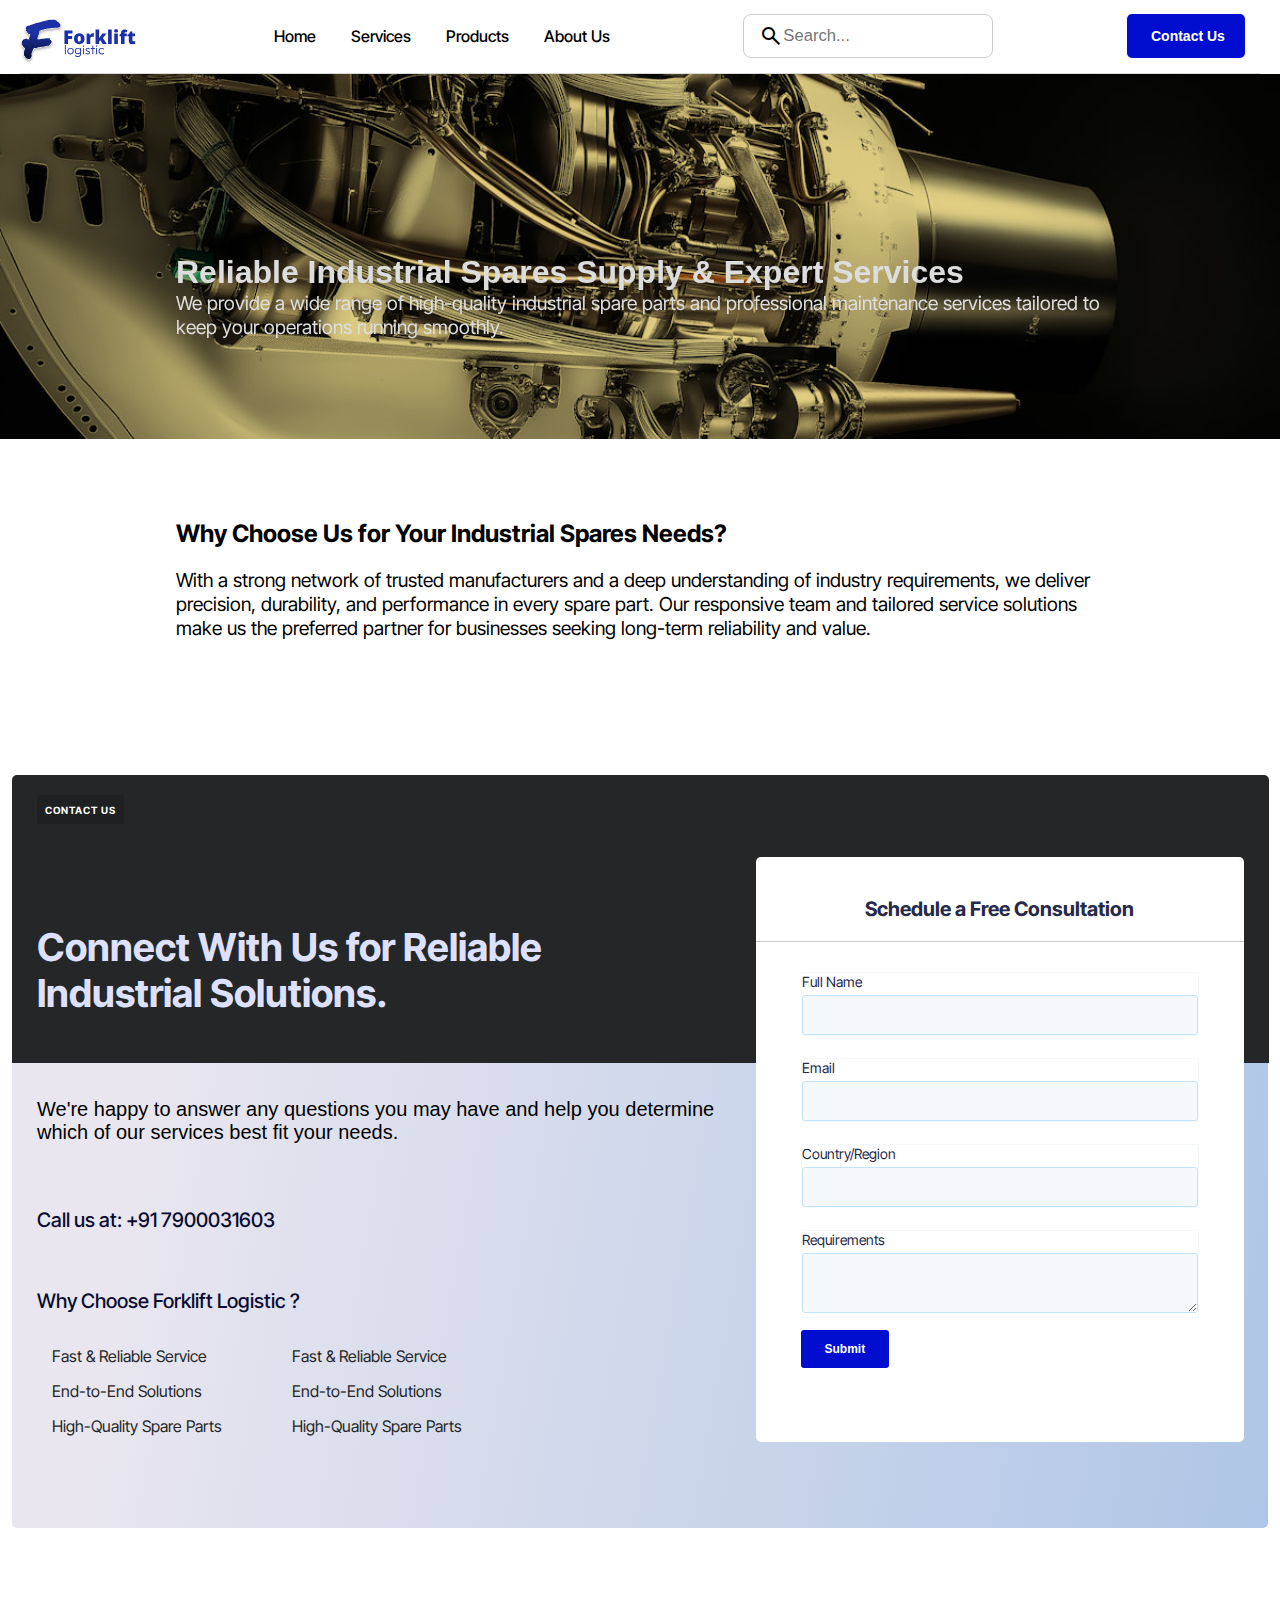
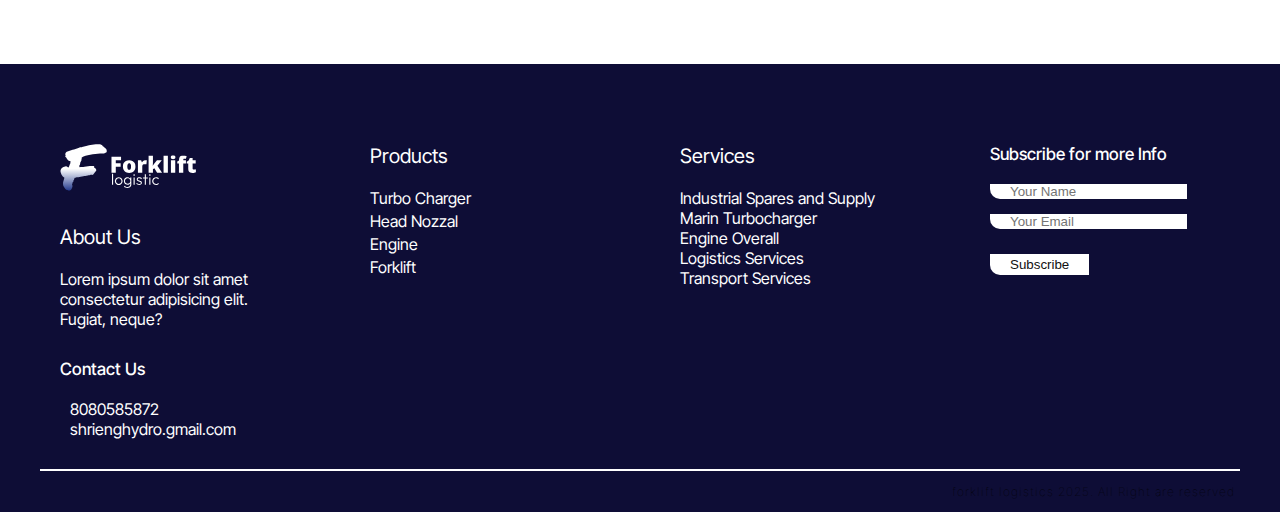
<file: pages/products/page4.html>
<!DOCTYPE html>
<html lang="en">
<head>
    <meta charset="UTF-8">
    <meta name="viewport" content="width=device-width, initial-scale=1.0">
    <title>Document</title>
    <link rel="stylesheet" href="https://cdnjs.cloudflare.com/ajax/libs/font-awesome/6.4.2/css/all.min.css" integrity="sha512-z3gLpd7yknf1YoNbCzqRKc4qyor8gaKU1qmn+CShxbuBusANI9QpRohGBreCFkKxLhei6S9CQXFEbbKuqLg0DA==" crossorigin="anonymous" referrerpolicy="no-referrer" />
    <link rel="stylesheet" href="/style.css">
    <link rel="stylesheet" href="/media-queries.css">
    <style>
        .hero1 {
            background-color: #fde993;
            padding-top: 100px;
            padding-bottom: 100px;
            font-family: 'Inter Tight', sans-serif;
            background-image: url('/Assets/backgroundimages/backgroundimg7.jpeg');
            background-size: cover;
            background-position: center;
            background-repeat: no-repeat;
            filter: brightness(0.9);
            background-blend-mode: multiply;
            color: whitesmoke;
        }

        .cantainer {
            padding-top: 5rem;
            max-width: 960px;
            height: 100%;
            margin-left: auto;
            margin-right: auto;
            padding-left: 1rem;
            padding-right: 1rem;
        }

        .cantainer h1 {
            font-family: Helvetica;
        }

        .cantainer p {
            font-size: 1.2rem;
        }
    </style>
    <link rel="stylesheet" href="https://cdn.jsdelivr.net/npm/swiper@11/swiper-bundle.min.css"/>
    <link rel="stylesheet" href="https://fonts.googleapis.com/css2?family=Material+Symbols+Outlined:opsz,wght,FILL,GRAD@24,400,0,0&icon_names=search" />
</head>
<body>
    <main>
        <nav>
            <!--Logo-->
            <img src="/Assets/Forklift.svg" alt="logo">
            <!--nav list-->
            <ul>
                <li><a href="/index.html">Home</a></li>
                <li>
                    <a href="#">Services <i class="fas fa-caret-down"></i></a>
                    <div class="dropdown_menu">
                        <ul>
                            <li><a href="/pages/services/page1.html">Industrial Spares Supply And Services</a></li>
                            <li><a href="/pages/services/page2.html">Marine Turbocharger</a></li>
                            <li><a href="/pages/services/page3.html">Logistics Services</a></li>
                            <li><a href="/pages/services/page4.html">Transport Services</a></li>
                        </ul>
                    </div>
                </li>
                <li>
                    <a href="#">Products <i class="fas fa-caret-down"></i></a>
                    <div class="dropdown_menu">
                        <ul>
                            <li><a href="/pages/products/page1.html">Forklift</a></li>
                            <li><a href="/pages/products/page2.html">Head Nozzal</a></li>
                            <li><a href="/pages/products/page3.html">Engine</a></li>
                            <li><a href="/pages/products/page4.html">Turbo charger</a></li>
                        </ul>
                    </div>
                </li>
                <li><a href="/pages/about.html">About Us</a></li>
            </ul>
            <!--Search Box-->
            <div class="search">
                <span class="search-icon material-symbols-outlined">search</span>
                <input class="search-input" type="search" placeholder="Search...">
            </div>

            <!--Mobile Search Box-->
            <div id="myOverlay" class="overlay">
                <span class="closebtn" onclick="closeSearch()" title="Close Overlay">×</span>
                <div class="overlay-content">
                  <form action="/action_page.php">
                    <input type="text" placeholder="Search.." name="search">
                    <button type="submit"><i class="fa fa-search"></i></button>
                  </form>
                </div>
            </div>
            <button class="openBtn" onclick="openSearch()"><span class="search-icon material-symbols-outlined">search</span></button>


            <!--Contact Us Button-->
            <a href="/pages/contact.html"><button class="nav-button">Contact Us</button></a>
            <div class="toggle_btn" id="menu-toggle">
                <i class="fas fa-bars" id="menu-icon"></i>
            </div>
        </nav>

        

        <div class="hero1">
            <div class="cantainer">
                <h1>Reliable Industrial Spares Supply & Expert Services</h1>
                <p>We provide a wide range of high-quality industrial spare parts and professional maintenance services tailored to keep your operations running smoothly.</p>
            </div>
        </div>

        <div class="cantainer">
            <h2>Why Choose Us for Your Industrial Spares Needs?</h2>
            <br>
            <p>With a strong network of trusted manufacturers and a deep understanding of industry requirements, we deliver precision, durability, and performance in every spare part. Our responsive team and tailored service solutions make us the preferred partner for businesses seeking long-term reliability and value.</p>
        </div>

        <section>
            <div class="contact">
                <div class="contact-head">
                    <div class="headline-container">
                        <span class="headline">Contact Us</span>
                        <div class="contact-headline">
                            <h2>Connect With Us for Reliable Industrial Solutions.</h2>
                        </div>
                    </div>
                </div>
                <div class="contact-info">
                    <div class="contact-wrapper-box">
                        <div class="contact-info-para">
                            <p>We're happy to answer any questions you may have and help you determine which of our services best fit your needs.</p>
                        </div>
                        <div class="contact-info-phone">
                            <span>Call us at: +91 7900031603</span>
                        </div>
                        <h5>Why Choose Forklift Logistic ?</h5>
                        <div class="contact-info-list-box">
                            <ul>
                                <li><i class="fa-regular fa-circle-check" style="color: #010ED5;" ></i><span>Fast & Reliable Service</span></li>
                                <li><i class="fa-regular fa-circle-check" style="color: #010ED5;" ></i><span>End-to-End Solutions</span></li>
                                <li><i class="fa-regular fa-circle-check" style="color: #010ED5;" ></i><span>High-Quality Spare Parts</span></li>
                            </ul>
                        </div>
                        <div class="contact-info-list-Second-box">
                            <ul>
                                <li><i class="fa-regular fa-circle-check" style="color: #010ED5;" ></i><span>Fast & Reliable Service</span></li>
                                <li><i class="fa-regular fa-circle-check" style="color: #010ED5;" ></i><span>End-to-End Solutions</span></li>
                                <li><i class="fa-regular fa-circle-check" style="color: #010ED5;" ></i><span>High-Quality Spare Parts</span></li>
                            </ul>
                        </div>
                    </div>
                </div>
                <div class="contact-container">
                    <div class="contact-form">
                        <h5>Schedule a Free Consultation</h5>
                        <div class="divider-with-icon">
                            <span class="line"></span>
                                <i class="fa-solid fa-arrow-down"></i>
                            <span class="line"></span>
                        </div>
                        <div class="container">
                            <form action="#">
                                <div class="user-details">
                                    <div class="input-box">
                                        <span class="details">Full Name</span>
                                        <input type="text" required>
                                    </div>
                                    <div class="input-box">
                                        <span class="details">Email</span>
                                        <input type="text" required>
                                    </div>
                                    <div class="input-box">
                                        <span class="details">Country/Region</span>
                                        <input type="text" required>
                                    </div>
                                    <div class="input-box">
                                        <span class="details">Requirements</span>
                                        <textarea required></textarea>
                                    </div>
                                </div>
                                <div class="form-button">
                                    <input type="submit" value="Submit">
                                </div>
                            </form>
                        </div>
                    </div>
                </div>
            </div>
        </section>

        <div class="footer-main">
            
            <footer class="footer">
                <div class="logo-contact">
                    <div class="logo">
                        <img src="/Assets/Forkliftwhitelogo.svg" alt="logo">
                    </div>
                    <h2>About Us</h2>
                    <p>Lorem ipsum dolor sit amet consectetur adipisicing elit. Fugiat, neque?</p>
                    <h3>Contact Us</h3>
                    <p><i class="fas fa-mobile-alt"></i>8080585872</p>
                    <p><i class="fas fa-paper-plane"></i>shrienghydro.gmail.com</p>
                </div>

                <div class="informations">
                    <h2>Products</h2>
                    <ul>
                        <li><a href="#">Turbo Charger</a></li>
                        <li><a href="#">Head Nozzal</a></li>
                        <li><a href="#">Engine</a></li>
                        <li><a href="#">Forklift</a></li>
                    </ul>
                </div>

                <div class="helpful-links">
                    <h2>Services</h2>
                    <ul>
                        <li><a href="#">Industrial Spares and Supply</a></li>
                        <li><a href="#">Marin Turbocharger</a></li>
                        <li><a href="#">Engine Overall</a></li>
                        <li><a href="#">Logistics Services</a></li>
                        <li><a href="#">Transport Services</a></li>
                    </ul>
                </div>

                <div class="subscribe-form">
                    <h3>Subscribe for more Info</h3>
                    <form action="">
                        <div class="input-container">
                            <i class="fas fa-user"></i>
                            <input type="text" placeholder="Your Name" name="name">
                        </div>

                        <div class="input-container">
                            <i class="fas fa-envelope"></i>
                            <input type="email" placeholder="Your Email" name="Email">
                        </div>

                        <button type="submit" class="btn">Subscribe</button>
                    </form>
                </div>
            </footer>

            <div class="footer-bottom">
                <div class="social-icons">
                    <a href="#" target="_blank"><i class="fab fa-facebook"></i></a>
                    <a href="#" target="_blank"><i class="fab fa-instagram"></i></a>
                    <a href="#" target="_blank"><i class="fab fa-twitter"></i></a>
                    <a href="#" target="_blank"><i class="fab fa-youtube"></i></a>
                </div>
                <div class="copyright">
                    <p>forklift logistics 2025. All Right are reserved</p>
                </div>
            </div>
        </div>


    </main>

    <script>
        const toggleBtn = document.getElementById('menu-toggle');
        const menuIcon = document.getElementById('menu-icon');
        const navLinks = document.querySelector('nav ul');

        toggleBtn.addEventListener('click', () => {
            navLinks.classList.toggle('show');
            // Toggle between bars and times (close) icon
            if (menuIcon.classList.contains('fa-bars')) {
                menuIcon.classList.remove('fa-bars');
                menuIcon.classList.add('fa-times');
            } else {
                menuIcon.classList.remove('fa-times');
                menuIcon.classList.add('fa-bars');
            }     
        });
    </script>
</body>
</html>
</file>
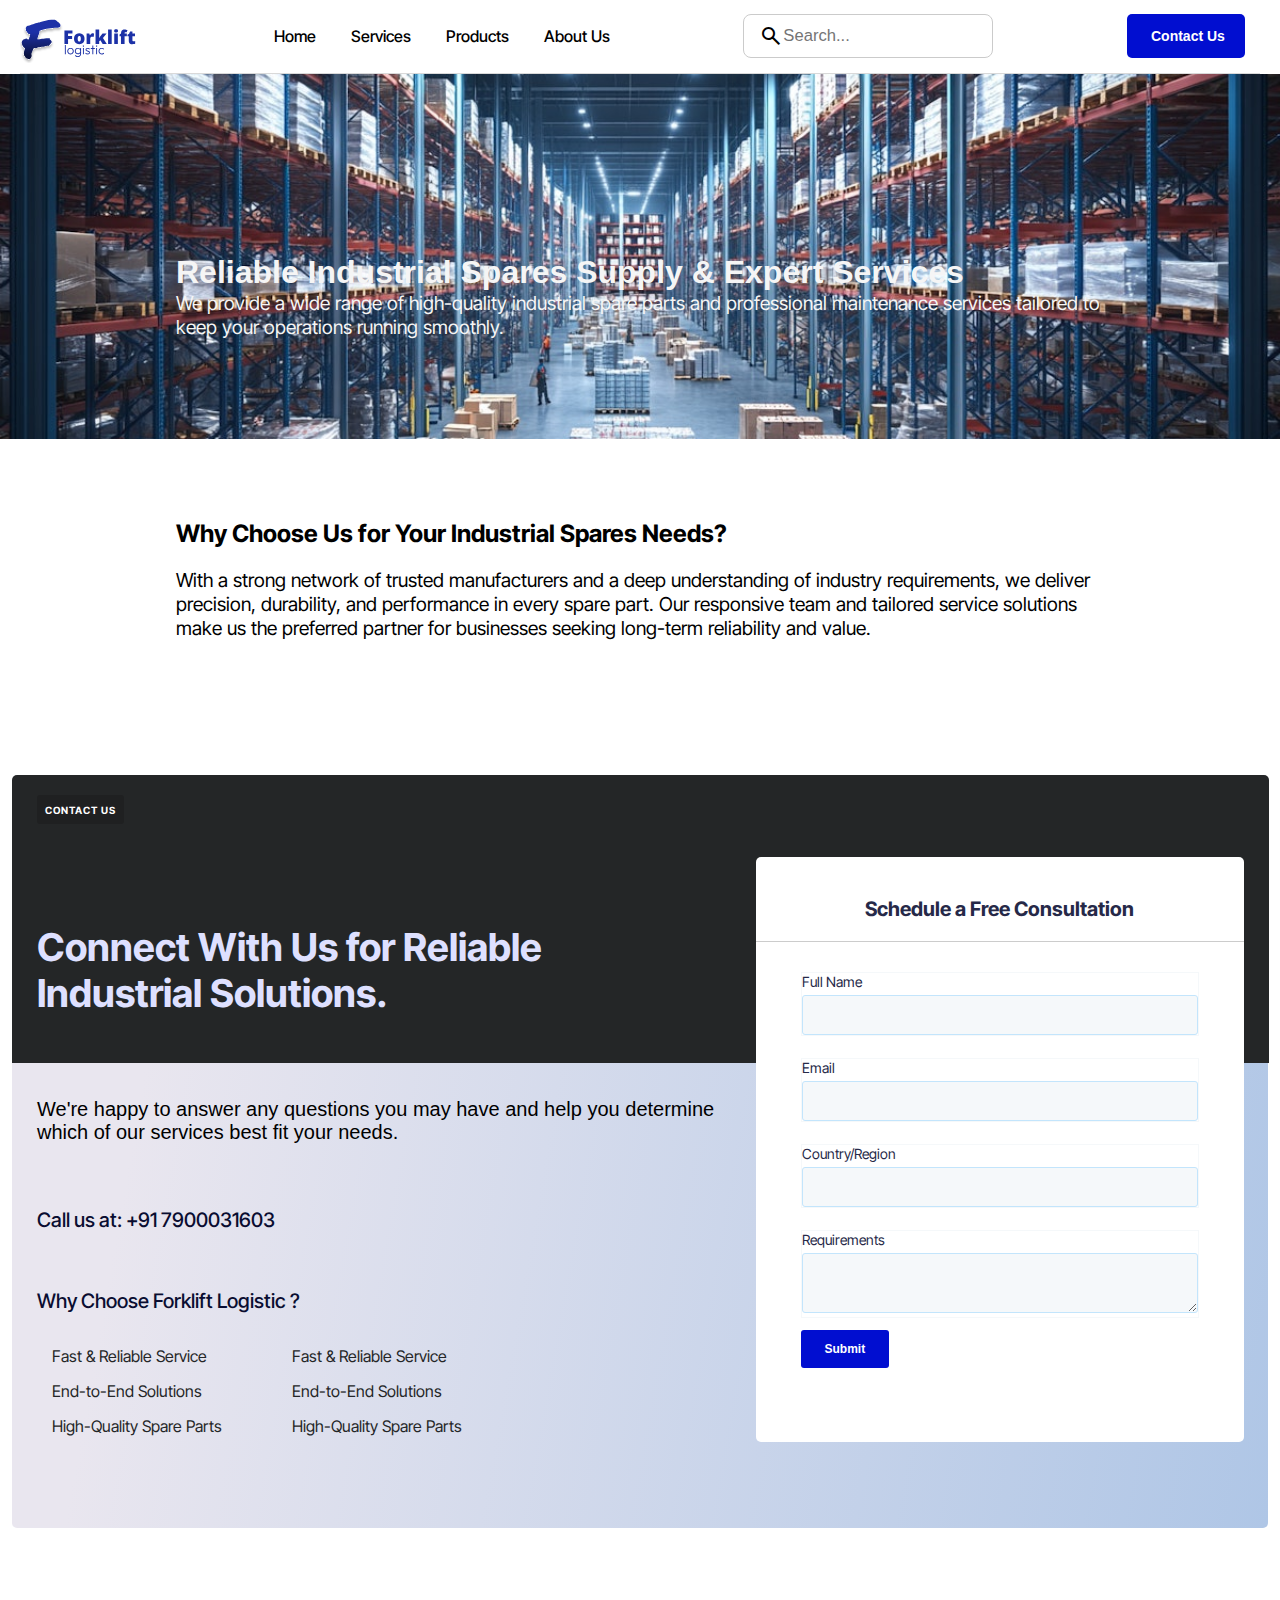
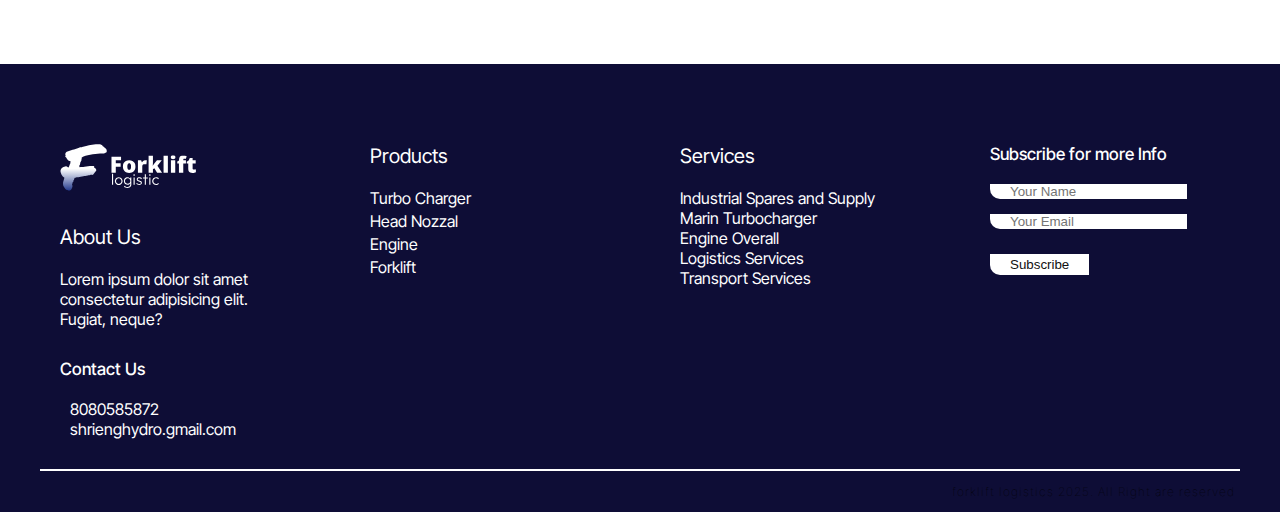
<file: pages/services/page1.html>
<!DOCTYPE html>
<html lang="en">
<head>
    <meta charset="UTF-8">
    <meta name="viewport" content="width=device-width, initial-scale=1.0">
    <title>Document</title>
    <link rel="stylesheet" href="https://cdnjs.cloudflare.com/ajax/libs/font-awesome/6.4.2/css/all.min.css" integrity="sha512-z3gLpd7yknf1YoNbCzqRKc4qyor8gaKU1qmn+CShxbuBusANI9QpRohGBreCFkKxLhei6S9CQXFEbbKuqLg0DA==" crossorigin="anonymous" referrerpolicy="no-referrer" />
    <link rel="stylesheet" href="/style.css">
    <link rel="stylesheet" href="/media-queries.css">
    <style>
        .hero1 {
            background-color: #fde993;
            padding-top: 100px;
            padding-bottom: 100px;
            font-family: 'Inter Tight', sans-serif;
            background-image: url('/Assets/backgroundimages/backgroundimg4.jpeg');
            background-size: cover;
            background-position: center;
            background-repeat: no-repeat;
            /* filter: brightness(0.9); */
            /* background-blend-mode: multiply; */
            color: whitesmoke;
        }

        .cantainer {
            padding-top: 5rem;
            max-width: 960px;
            height: 100%;
            margin-left: auto;
            margin-right: auto;
            padding-left: 1rem;
            padding-right: 1rem;
        }

        .cantainer h1 {
            font-family: Helvetica;
        }

        .cantainer p {
            font-size: 1.2rem;
        }
    </style>
    <link rel="stylesheet" href="https://cdn.jsdelivr.net/npm/swiper@11/swiper-bundle.min.css"/>
    <link rel="stylesheet" href="https://fonts.googleapis.com/css2?family=Material+Symbols+Outlined:opsz,wght,FILL,GRAD@24,400,0,0&icon_names=search" />
</head>
<body>
    <main>
        <nav>
            <!--Logo-->
            <img src="/Assets/Forklift.svg" alt="logo">
            <!--nav list-->
            <ul>
                <li><a href="/index.html">Home</a></li>
                <li>
                    <a href="#">Services <i class="fas fa-caret-down"></i></a>
                    <div class="dropdown_menu">
                        <ul>
                            <li><a href="/pages/services/page1.html">Industrial Spares Supply And Services</a></li>
                            <li><a href="/pages/services/page2.html">Marine Turbocharger</a></li>
                            <li><a href="/pages/services/page3.html">Logistics Services</a></li>
                            <li><a href="/pages/services/page4.html">Transport Services</a></li>
                        </ul>
                    </div>
                </li>
                <li>
                    <a href="#">Products <i class="fas fa-caret-down"></i></a>
                    <div class="dropdown_menu">
                        <ul>
                            <li><a href="/pages/products/page1.html">Forklift</a></li>
                            <li><a href="/pages/products/page2.html">Head Nozzal</a></li>
                            <li><a href="/pages/products/page3.html">Engine</a></li>
                            <li><a href="/pages/products/page4.html">Turbo charger</a></li>
                        </ul>
                    </div>
                </li>
                <li><a href="/pages/about.html">About Us</a></li>
            </ul>
            <!--Search Box-->
            <div class="search">
                <span class="search-icon material-symbols-outlined">search</span>
                <input class="search-input" type="search" placeholder="Search...">
            </div>

            <!--Mobile Search Box-->
            <div id="myOverlay" class="overlay">
                <span class="closebtn" onclick="closeSearch()" title="Close Overlay">×</span>
                <div class="overlay-content">
                  <form action="/action_page.php">
                    <input type="text" placeholder="Search.." name="search">
                    <button type="submit"><i class="fa fa-search"></i></button>
                  </form>
                </div>
            </div>
            <button class="openBtn" onclick="openSearch()"><span class="search-icon material-symbols-outlined">search</span></button>


            <!--Contact Us Button-->
            <a href="/pages/contact.html"><button class="nav-button">Contact Us</button></a>
            <div class="toggle_btn" id="menu-toggle">
                <i class="fas fa-bars" id="menu-icon"></i>
            </div>
        </nav>

        

        <div class="hero1">
            <div class="cantainer">
                <h1>Reliable Industrial Spares Supply & Expert Services</h1>
                <p>We provide a wide range of high-quality industrial spare parts and professional maintenance services tailored to keep your operations running smoothly.</p>
            </div>
        </div>

        <div class="cantainer">
            <h2>Why Choose Us for Your Industrial Spares Needs?</h2>
            <br>
            <p>With a strong network of trusted manufacturers and a deep understanding of industry requirements, we deliver precision, durability, and performance in every spare part. Our responsive team and tailored service solutions make us the preferred partner for businesses seeking long-term reliability and value.</p>
        </div>

        <section>
            <div class="contact">
                <div class="contact-head">
                    <div class="headline-container">
                        <span class="headline">Contact Us</span>
                        <div class="contact-headline">
                            <h2>Connect With Us for Reliable Industrial Solutions.</h2>
                        </div>
                    </div>
                </div>
                <div class="contact-info">
                    <div class="contact-wrapper-box">
                        <div class="contact-info-para">
                            <p>We're happy to answer any questions you may have and help you determine which of our services best fit your needs.</p>
                        </div>
                        <div class="contact-info-phone">
                            <span>Call us at: +91 7900031603</span>
                        </div>
                        <h5>Why Choose Forklift Logistic ?</h5>
                        <div class="contact-info-list-box">
                            <ul>
                                <li><i class="fa-regular fa-circle-check" style="color: #010ED5;" ></i><span>Fast & Reliable Service</span></li>
                                <li><i class="fa-regular fa-circle-check" style="color: #010ED5;" ></i><span>End-to-End Solutions</span></li>
                                <li><i class="fa-regular fa-circle-check" style="color: #010ED5;" ></i><span>High-Quality Spare Parts</span></li>
                            </ul>
                        </div>
                        <div class="contact-info-list-Second-box">
                            <ul>
                                <li><i class="fa-regular fa-circle-check" style="color: #010ED5;" ></i><span>Fast & Reliable Service</span></li>
                                <li><i class="fa-regular fa-circle-check" style="color: #010ED5;" ></i><span>End-to-End Solutions</span></li>
                                <li><i class="fa-regular fa-circle-check" style="color: #010ED5;" ></i><span>High-Quality Spare Parts</span></li>
                            </ul>
                        </div>
                    </div>
                </div>
                <div class="contact-container">
                    <div class="contact-form">
                        <h5>Schedule a Free Consultation</h5>
                        <div class="divider-with-icon">
                            <span class="line"></span>
                                <i class="fa-solid fa-arrow-down"></i>
                            <span class="line"></span>
                        </div>
                        <div class="container">
                            <form action="#">
                                <div class="user-details">
                                    <div class="input-box">
                                        <span class="details">Full Name</span>
                                        <input type="text" required>
                                    </div>
                                    <div class="input-box">
                                        <span class="details">Email</span>
                                        <input type="text" required>
                                    </div>
                                    <div class="input-box">
                                        <span class="details">Country/Region</span>
                                        <input type="text" required>
                                    </div>
                                    <div class="input-box">
                                        <span class="details">Requirements</span>
                                        <textarea required></textarea>
                                    </div>
                                </div>
                                <div class="form-button">
                                    <input type="submit" value="Submit">
                                </div>
                            </form>
                        </div>
                    </div>
                </div>
            </div>
        </section>

        <div class="footer-main">
            
            <footer class="footer">
                <div class="logo-contact">
                    <div class="logo">
                        <img src="/Assets/Forkliftwhitelogo.svg" alt="logo">
                    </div>
                    <h2>About Us</h2>
                    <p>Lorem ipsum dolor sit amet consectetur adipisicing elit. Fugiat, neque?</p>
                    <h3>Contact Us</h3>
                    <p><i class="fas fa-mobile-alt"></i>8080585872</p>
                    <p><i class="fas fa-paper-plane"></i>shrienghydro.gmail.com</p>
                </div>

                <div class="informations">
                    <h2>Products</h2>
                    <ul>
                        <li><a href="#">Turbo Charger</a></li>
                        <li><a href="#">Head Nozzal</a></li>
                        <li><a href="#">Engine</a></li>
                        <li><a href="#">Forklift</a></li>
                    </ul>
                </div>

                <div class="helpful-links">
                    <h2>Services</h2>
                    <ul>
                        <li><a href="#">Industrial Spares and Supply</a></li>
                        <li><a href="#">Marin Turbocharger</a></li>
                        <li><a href="#">Engine Overall</a></li>
                        <li><a href="#">Logistics Services</a></li>
                        <li><a href="#">Transport Services</a></li>
                    </ul>
                </div>

                <div class="subscribe-form">
                    <h3>Subscribe for more Info</h3>
                    <form action="">
                        <div class="input-container">
                            <i class="fas fa-user"></i>
                            <input type="text" placeholder="Your Name" name="name">
                        </div>

                        <div class="input-container">
                            <i class="fas fa-envelope"></i>
                            <input type="email" placeholder="Your Email" name="Email">
                        </div>

                        <button type="submit" class="btn">Subscribe</button>
                    </form>
                </div>
            </footer>

            <div class="footer-bottom">
                <div class="social-icons">
                    <a href="#" target="_blank"><i class="fab fa-facebook"></i></a>
                    <a href="#" target="_blank"><i class="fab fa-instagram"></i></a>
                    <a href="#" target="_blank"><i class="fab fa-twitter"></i></a>
                    <a href="#" target="_blank"><i class="fab fa-youtube"></i></a>
                </div>
                <div class="copyright">
                    <p>forklift logistics 2025. All Right are reserved</p>
                </div>
            </div>
        </div>


    </main>

    <script>
        const toggleBtn = document.getElementById('menu-toggle');
        const menuIcon = document.getElementById('menu-icon');
        const navLinks = document.querySelector('nav ul');

        toggleBtn.addEventListener('click', () => {
            navLinks.classList.toggle('show');
            // Toggle between bars and times (close) icon
            if (menuIcon.classList.contains('fa-bars')) {
                menuIcon.classList.remove('fa-bars');
                menuIcon.classList.add('fa-times');
            } else {
                menuIcon.classList.remove('fa-times');
                menuIcon.classList.add('fa-bars');
            }     
        });
    </script>
</body>
</html>
</file>
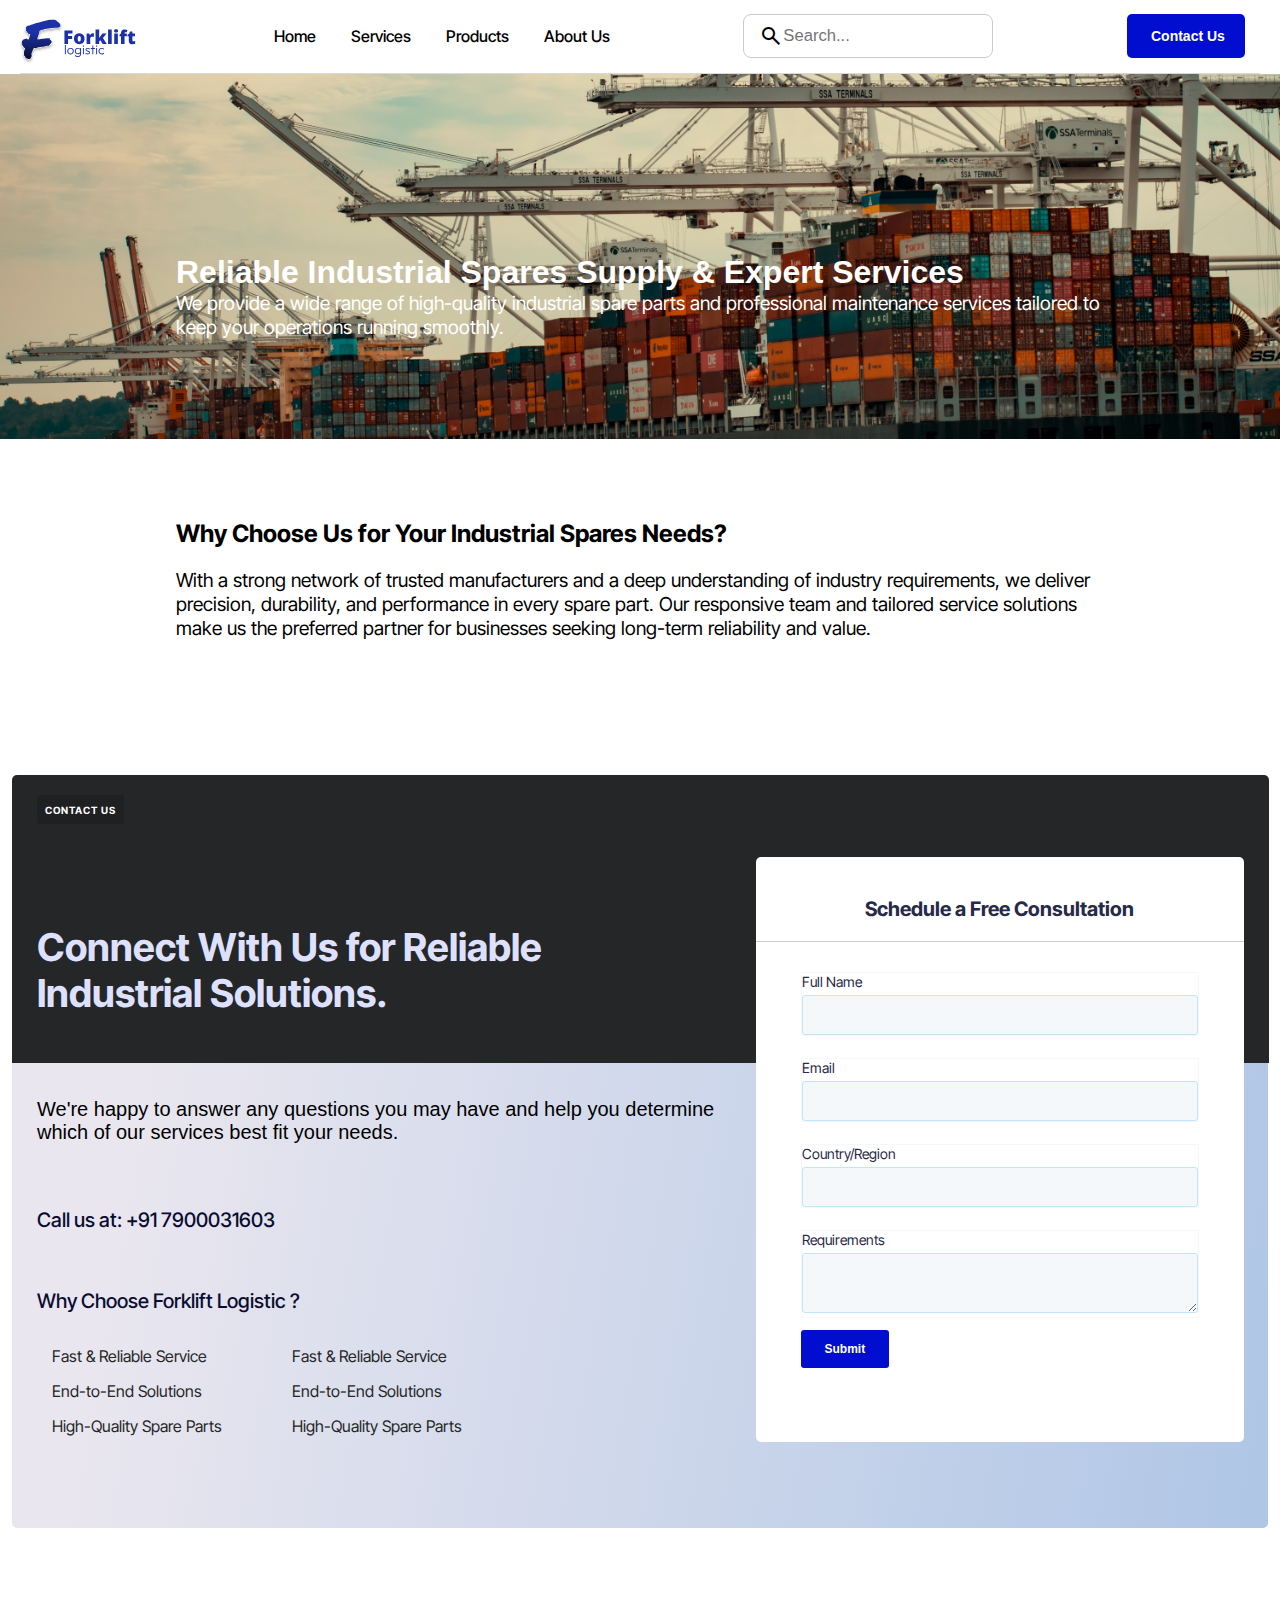
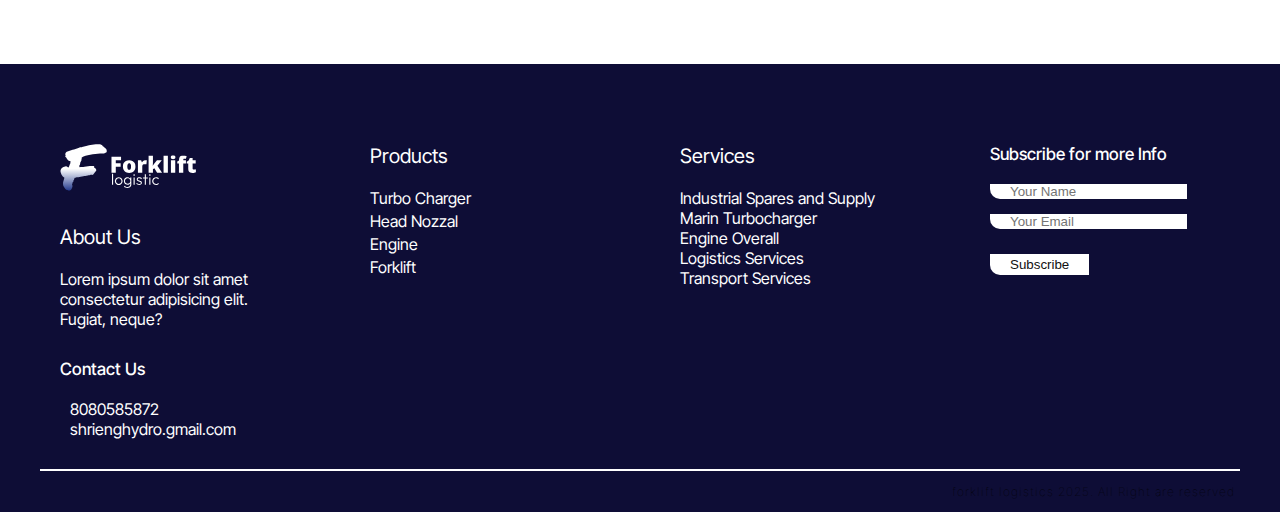
<file: pages/services/page2.html>
<!DOCTYPE html>
<html lang="en">
<head>
    <meta charset="UTF-8">
    <meta name="viewport" content="width=device-width, initial-scale=1.0">
    <title>Document</title>
    <link rel="stylesheet" href="https://cdnjs.cloudflare.com/ajax/libs/font-awesome/6.4.2/css/all.min.css" integrity="sha512-z3gLpd7yknf1YoNbCzqRKc4qyor8gaKU1qmn+CShxbuBusANI9QpRohGBreCFkKxLhei6S9CQXFEbbKuqLg0DA==" crossorigin="anonymous" referrerpolicy="no-referrer" />
    <link rel="stylesheet" href="/style.css">
    <link rel="stylesheet" href="/media-queries.css">
    <style>
        .hero1 {
            background-color: #f5ecc6;
            padding-top: 100px;
            padding-bottom: 100px;
            font-family: 'Inter Tight', sans-serif;
            background-image: url('/Assets/backgroundimages/backgroundimg2.jpg');
            background-size: cover;
            background-position: center;
            background-repeat: no-repeat;
            background-blend-mode: multiply;
            color: #fff;
        }

        .cantainer {
            padding-top: 5rem;
            max-width: 960px;
            height: 100%;
            margin-left: auto;
            margin-right: auto;
            padding-left: 1rem;
            padding-right: 1rem;
        }

        .cantainer h1 {
            font-family: Helvetica;
        }

        .cantainer p {
            font-size: 1.2rem;
        }
    </style>
    <link rel="stylesheet" href="https://cdn.jsdelivr.net/npm/swiper@11/swiper-bundle.min.css"/>
    <link rel="stylesheet" href="https://fonts.googleapis.com/css2?family=Material+Symbols+Outlined:opsz,wght,FILL,GRAD@24,400,0,0&icon_names=search" />
</head>
<body>
    <main>
        <nav>
            <!--Logo-->
            <img src="/Assets/Forklift.svg" alt="logo">
            <!--nav list-->
            <ul>
                <li><a href="/index.html">Home</a></li>
                <li>
                    <a href="#">Services <i class="fas fa-caret-down"></i></a>
                    <div class="dropdown_menu">
                        <ul>
                            <li><a href="/pages/services/page1.html">Industrial Spares Supply And Services</a></li>
                            <li><a href="/pages/services/page2.html">Marine Turbocharger</a></li>
                            <li><a href="/pages/services/page3.html">Logistics Services</a></li>
                            <li><a href="/pages/services/page4.html">Transport Services</a></li>
                        </ul>
                    </div>
                </li>
                <li>
                    <a href="#">Products <i class="fas fa-caret-down"></i></a>
                    <div class="dropdown_menu">
                        <ul>
                            <li><a href="/pages/products/page1.html">Forklift</a></li>
                            <li><a href="/pages/products/page2.html">Head Nozzal</a></li>
                            <li><a href="/pages/products/page3.html">Engine</a></li>
                            <li><a href="/pages/products/page4.html">Turbo charger</a></li>
                        </ul>
                    </div>
                </li>
                <li><a href="/pages/about.html">About Us</a></li>
            </ul>
            <!--Search Box-->
            <div class="search">
                <span class="search-icon material-symbols-outlined">search</span>
                <input class="search-input" type="search" placeholder="Search...">
            </div>

            <!--Mobile Search Box-->
            <div id="myOverlay" class="overlay">
                <span class="closebtn" onclick="closeSearch()" title="Close Overlay">×</span>
                <div class="overlay-content">
                  <form action="/action_page.php">
                    <input type="text" placeholder="Search.." name="search">
                    <button type="submit"><i class="fa fa-search"></i></button>
                  </form>
                </div>
            </div>
            <button class="openBtn" onclick="openSearch()"><span class="search-icon material-symbols-outlined">search</span></button>


            <!--Contact Us Button-->
            <a href="/pages/contact.html"><button class="nav-button">Contact Us</button></a>
            <div class="toggle_btn" id="menu-toggle">
                <i class="fas fa-bars" id="menu-icon"></i>
            </div>
        </nav>

        

        <div class="hero1">
            <div class="cantainer">
                <h1>Reliable Industrial Spares Supply & Expert Services</h1>
                <p>We provide a wide range of high-quality industrial spare parts and professional maintenance services tailored to keep your operations running smoothly.</p>
            </div>
        </div>

        <div class="cantainer">
            <h2>Why Choose Us for Your Industrial Spares Needs?</h2>
            <br>
            <p>With a strong network of trusted manufacturers and a deep understanding of industry requirements, we deliver precision, durability, and performance in every spare part. Our responsive team and tailored service solutions make us the preferred partner for businesses seeking long-term reliability and value.</p>
        </div>

        <section>
            <div class="contact">
                <div class="contact-head">
                    <div class="headline-container">
                        <span class="headline">Contact Us</span>
                        <div class="contact-headline">
                            <h2>Connect With Us for Reliable Industrial Solutions.</h2>
                        </div>
                    </div>
                </div>
                <div class="contact-info">
                    <div class="contact-wrapper-box">
                        <div class="contact-info-para">
                            <p>We're happy to answer any questions you may have and help you determine which of our services best fit your needs.</p>
                        </div>
                        <div class="contact-info-phone">
                            <span>Call us at: +91 7900031603</span>
                        </div>
                        <h5>Why Choose Forklift Logistic ?</h5>
                        <div class="contact-info-list-box">
                            <ul>
                                <li><i class="fa-regular fa-circle-check" style="color: #010ED5;" ></i><span>Fast & Reliable Service</span></li>
                                <li><i class="fa-regular fa-circle-check" style="color: #010ED5;" ></i><span>End-to-End Solutions</span></li>
                                <li><i class="fa-regular fa-circle-check" style="color: #010ED5;" ></i><span>High-Quality Spare Parts</span></li>
                            </ul>
                        </div>
                        <div class="contact-info-list-Second-box">
                            <ul>
                                <li><i class="fa-regular fa-circle-check" style="color: #010ED5;" ></i><span>Fast & Reliable Service</span></li>
                                <li><i class="fa-regular fa-circle-check" style="color: #010ED5;" ></i><span>End-to-End Solutions</span></li>
                                <li><i class="fa-regular fa-circle-check" style="color: #010ED5;" ></i><span>High-Quality Spare Parts</span></li>
                            </ul>
                        </div>
                    </div>
                </div>
                <div class="contact-container">
                    <div class="contact-form">
                        <h5>Schedule a Free Consultation</h5>
                        <div class="divider-with-icon">
                            <span class="line"></span>
                                <i class="fa-solid fa-arrow-down"></i>
                            <span class="line"></span>
                        </div>
                        <div class="container">
                            <form action="#">
                                <div class="user-details">
                                    <div class="input-box">
                                        <span class="details">Full Name</span>
                                        <input type="text" required>
                                    </div>
                                    <div class="input-box">
                                        <span class="details">Email</span>
                                        <input type="text" required>
                                    </div>
                                    <div class="input-box">
                                        <span class="details">Country/Region</span>
                                        <input type="text" required>
                                    </div>
                                    <div class="input-box">
                                        <span class="details">Requirements</span>
                                        <textarea required></textarea>
                                    </div>
                                </div>
                                <div class="form-button">
                                    <input type="submit" value="Submit">
                                </div>
                            </form>
                        </div>
                    </div>
                </div>
            </div>
        </section>

        <div class="footer-main">
            
            <footer class="footer">
                <div class="logo-contact">
                    <div class="logo">
                        <img src="/Assets/Forkliftwhitelogo.svg" alt="logo">
                    </div>
                    <h2>About Us</h2>
                    <p>Lorem ipsum dolor sit amet consectetur adipisicing elit. Fugiat, neque?</p>
                    <h3>Contact Us</h3>
                    <p><i class="fas fa-mobile-alt"></i>8080585872</p>
                    <p><i class="fas fa-paper-plane"></i>shrienghydro.gmail.com</p>
                </div>

                <div class="informations">
                    <h2>Products</h2>
                    <ul>
                        <li><a href="#">Turbo Charger</a></li>
                        <li><a href="#">Head Nozzal</a></li>
                        <li><a href="#">Engine</a></li>
                        <li><a href="#">Forklift</a></li>
                    </ul>
                </div>

                <div class="helpful-links">
                    <h2>Services</h2>
                    <ul>
                        <li><a href="#">Industrial Spares and Supply</a></li>
                        <li><a href="#">Marin Turbocharger</a></li>
                        <li><a href="#">Engine Overall</a></li>
                        <li><a href="#">Logistics Services</a></li>
                        <li><a href="#">Transport Services</a></li>
                    </ul>
                </div>

                <div class="subscribe-form">
                    <h3>Subscribe for more Info</h3>
                    <form action="">
                        <div class="input-container">
                            <i class="fas fa-user"></i>
                            <input type="text" placeholder="Your Name" name="name">
                        </div>

                        <div class="input-container">
                            <i class="fas fa-envelope"></i>
                            <input type="email" placeholder="Your Email" name="Email">
                        </div>

                        <button type="submit" class="btn">Subscribe</button>
                    </form>
                </div>
            </footer>

            <div class="footer-bottom">
                <div class="social-icons">
                    <a href="#" target="_blank"><i class="fab fa-facebook"></i></a>
                    <a href="#" target="_blank"><i class="fab fa-instagram"></i></a>
                    <a href="#" target="_blank"><i class="fab fa-twitter"></i></a>
                    <a href="#" target="_blank"><i class="fab fa-youtube"></i></a>
                </div>
                <div class="copyright">
                    <p>forklift logistics 2025. All Right are reserved</p>
                </div>
            </div>
        </div>


    </main>

    <script>
        const toggleBtn = document.getElementById('menu-toggle');
        const menuIcon = document.getElementById('menu-icon');
        const navLinks = document.querySelector('nav ul');

        toggleBtn.addEventListener('click', () => {
            navLinks.classList.toggle('show');
            // Toggle between bars and times (close) icon
            if (menuIcon.classList.contains('fa-bars')) {
                menuIcon.classList.remove('fa-bars');
                menuIcon.classList.add('fa-times');
            } else {
                menuIcon.classList.remove('fa-times');
                menuIcon.classList.add('fa-bars');
            }     
        });
    </script>
</body>
</html>
</file>
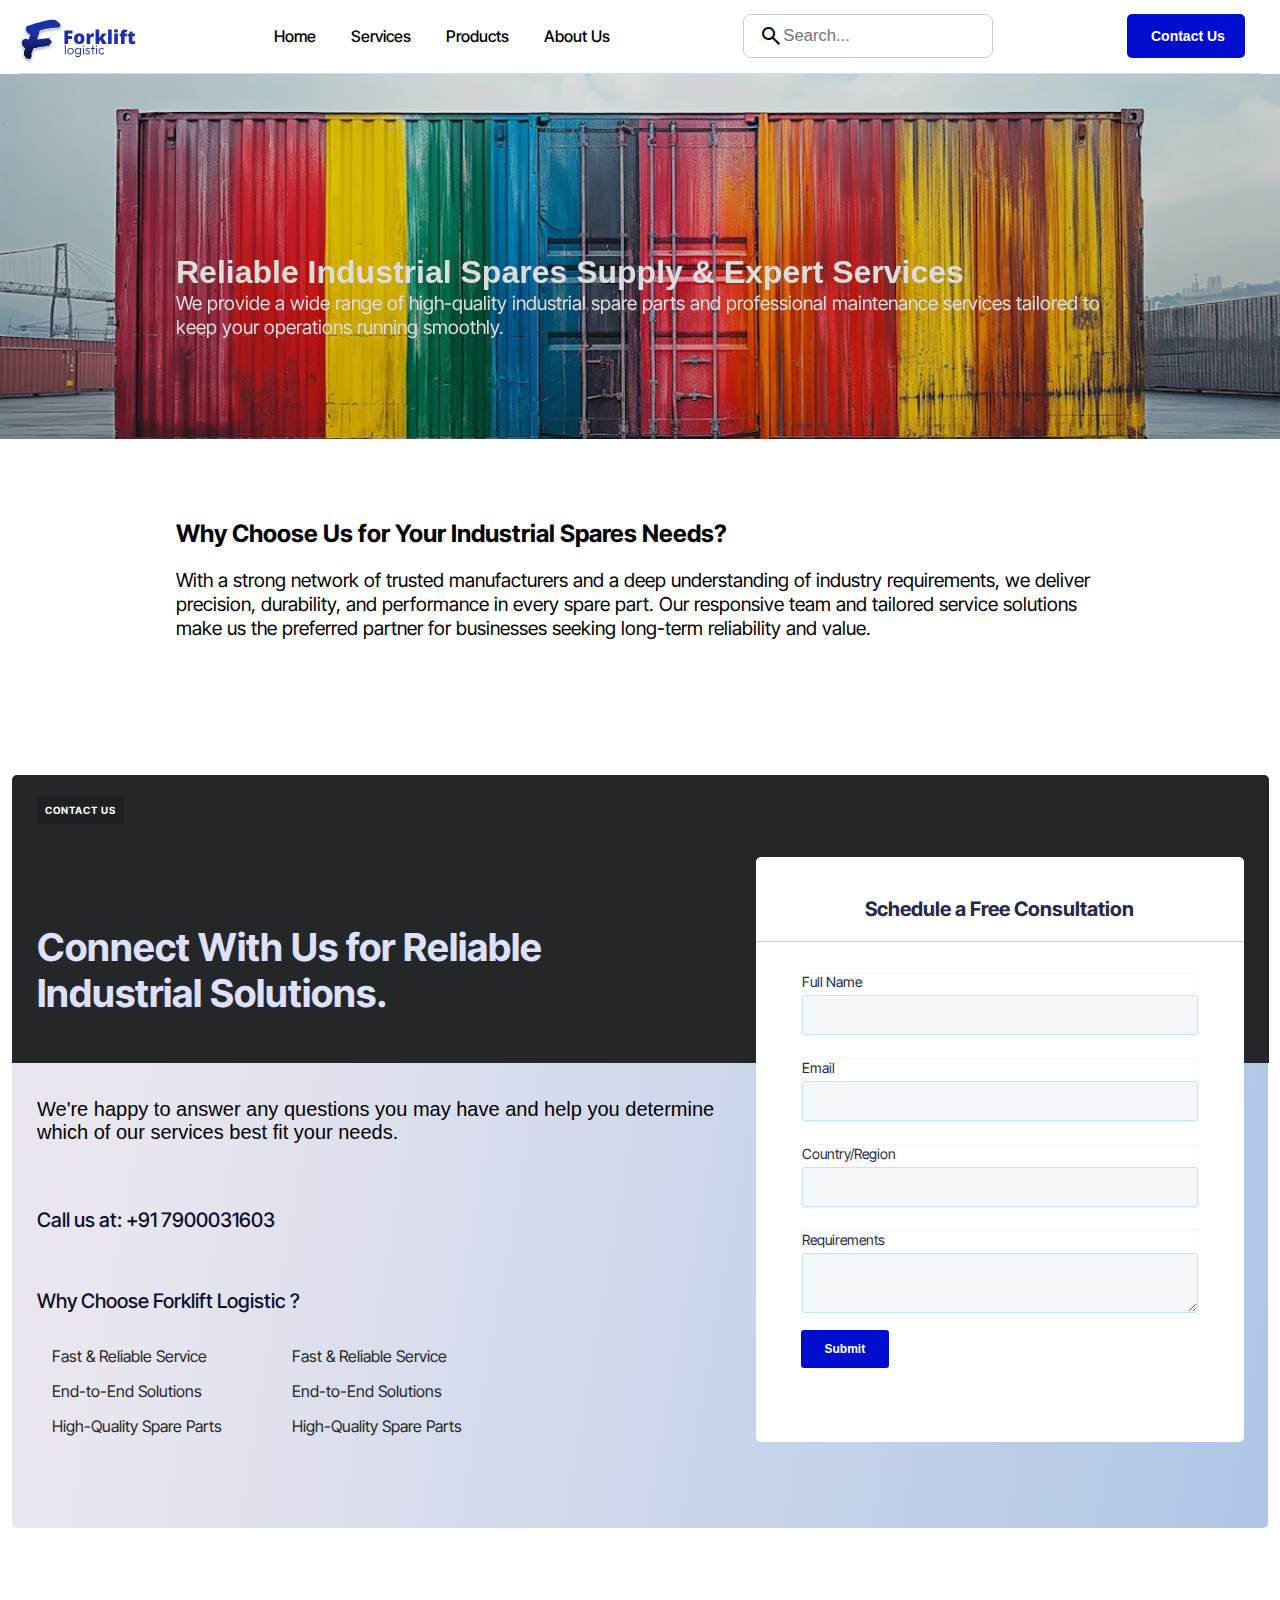
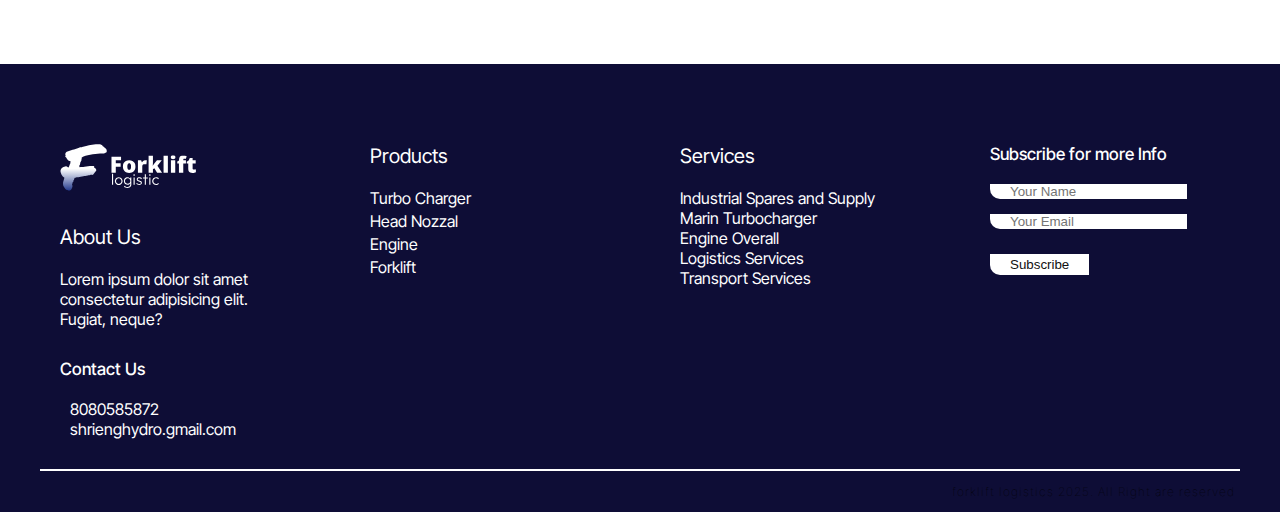
<file: pages/services/page3.html>
<!DOCTYPE html>
<html lang="en">
<head>
    <meta charset="UTF-8">
    <meta name="viewport" content="width=device-width, initial-scale=1.0">
    <title>Document</title>
    <link rel="stylesheet" href="https://cdnjs.cloudflare.com/ajax/libs/font-awesome/6.4.2/css/all.min.css" integrity="sha512-z3gLpd7yknf1YoNbCzqRKc4qyor8gaKU1qmn+CShxbuBusANI9QpRohGBreCFkKxLhei6S9CQXFEbbKuqLg0DA==" crossorigin="anonymous" referrerpolicy="no-referrer" />
    <link rel="stylesheet" href="/style.css">
    <link rel="stylesheet" href="/media-queries.css">
    <style>
        .hero1 {
            background-color: #fde993;
            padding-top: 100px;
            padding-bottom: 100px;
            font-family: 'Inter Tight', sans-serif;
            background-image: url('/Assets/backgroundimages/backgroundimg3.jpeg');
            background-size: cover;
            background-position: center;
            background-repeat: no-repeat;
            filter: brightness(0.9);
            /* background-blend-mode: multiply; */
            color: whitesmoke;
        }

        .cantainer {
            padding-top: 5rem;
            max-width: 960px;
            height: 100%;
            margin-left: auto;
            margin-right: auto;
            padding-left: 1rem;
            padding-right: 1rem;
        }

        .cantainer h1 {
            font-family: Helvetica;
        }

        .cantainer p {
            font-size: 1.2rem;
        }
    </style>
    <link rel="stylesheet" href="https://cdn.jsdelivr.net/npm/swiper@11/swiper-bundle.min.css"/>
    <link rel="stylesheet" href="https://fonts.googleapis.com/css2?family=Material+Symbols+Outlined:opsz,wght,FILL,GRAD@24,400,0,0&icon_names=search" />
</head>
<body>
    <main>
        <nav>
            <!--Logo-->
            <img src="/Assets/Forklift.svg" alt="logo">
            <!--nav list-->
            <ul>
                <li><a href="/index.html">Home</a></li>
                <li>
                    <a href="#">Services <i class="fas fa-caret-down"></i></a>
                    <div class="dropdown_menu">
                        <ul>
                            <li><a href="/pages/services/page1.html">Industrial Spares Supply And Services</a></li>
                            <li><a href="/pages/services/page2.html">Marine Turbocharger</a></li>
                            <li><a href="/pages/services/page3.html">Logistics Services</a></li>
                            <li><a href="/pages/services/page4.html">Transport Services</a></li>
                        </ul>
                    </div>
                </li>
                <li>
                    <a href="#">Products <i class="fas fa-caret-down"></i></a>
                    <div class="dropdown_menu">
                        <ul>
                            <li><a href="/pages/products/page1.html">Forklift</a></li>
                            <li><a href="/pages/products/page2.html">Head Nozzal</a></li>
                            <li><a href="/pages/products/page3.html">Engine</a></li>
                            <li><a href="/pages/products/page4.html">Turbo charger</a></li>
                        </ul>
                    </div>
                </li>
                <li><a href="/pages/about.html">About Us</a></li>
            </ul>
            <!--Search Box-->
            <div class="search">
                <span class="search-icon material-symbols-outlined">search</span>
                <input class="search-input" type="search" placeholder="Search...">
            </div>

            <!--Mobile Search Box-->
            <div id="myOverlay" class="overlay">
                <span class="closebtn" onclick="closeSearch()" title="Close Overlay">×</span>
                <div class="overlay-content">
                  <form action="/action_page.php">
                    <input type="text" placeholder="Search.." name="search">
                    <button type="submit"><i class="fa fa-search"></i></button>
                  </form>
                </div>
            </div>
            <button class="openBtn" onclick="openSearch()"><span class="search-icon material-symbols-outlined">search</span></button>


            <!--Contact Us Button-->
            <a href="/pages/contact.html"><button class="nav-button">Contact Us</button></a>
            <div class="toggle_btn" id="menu-toggle">
                <i class="fas fa-bars" id="menu-icon"></i>
            </div>
        </nav>

        

        <div class="hero1">
            <div class="cantainer">
                <h1>Reliable Industrial Spares Supply & Expert Services</h1>
                <p>We provide a wide range of high-quality industrial spare parts and professional maintenance services tailored to keep your operations running smoothly.</p>
            </div>
        </div>

        <div class="cantainer">
            <h2>Why Choose Us for Your Industrial Spares Needs?</h2>
            <br>
            <p>With a strong network of trusted manufacturers and a deep understanding of industry requirements, we deliver precision, durability, and performance in every spare part. Our responsive team and tailored service solutions make us the preferred partner for businesses seeking long-term reliability and value.</p>
        </div>

        <section>
            <div class="contact">
                <div class="contact-head">
                    <div class="headline-container">
                        <span class="headline">Contact Us</span>
                        <div class="contact-headline">
                            <h2>Connect With Us for Reliable Industrial Solutions.</h2>
                        </div>
                    </div>
                </div>
                <div class="contact-info">
                    <div class="contact-wrapper-box">
                        <div class="contact-info-para">
                            <p>We're happy to answer any questions you may have and help you determine which of our services best fit your needs.</p>
                        </div>
                        <div class="contact-info-phone">
                            <span>Call us at: +91 7900031603</span>
                        </div>
                        <h5>Why Choose Forklift Logistic ?</h5>
                        <div class="contact-info-list-box">
                            <ul>
                                <li><i class="fa-regular fa-circle-check" style="color: #010ED5;" ></i><span>Fast & Reliable Service</span></li>
                                <li><i class="fa-regular fa-circle-check" style="color: #010ED5;" ></i><span>End-to-End Solutions</span></li>
                                <li><i class="fa-regular fa-circle-check" style="color: #010ED5;" ></i><span>High-Quality Spare Parts</span></li>
                            </ul>
                        </div>
                        <div class="contact-info-list-Second-box">
                            <ul>
                                <li><i class="fa-regular fa-circle-check" style="color: #010ED5;" ></i><span>Fast & Reliable Service</span></li>
                                <li><i class="fa-regular fa-circle-check" style="color: #010ED5;" ></i><span>End-to-End Solutions</span></li>
                                <li><i class="fa-regular fa-circle-check" style="color: #010ED5;" ></i><span>High-Quality Spare Parts</span></li>
                            </ul>
                        </div>
                    </div>
                </div>
                <div class="contact-container">
                    <div class="contact-form">
                        <h5>Schedule a Free Consultation</h5>
                        <div class="divider-with-icon">
                            <span class="line"></span>
                                <i class="fa-solid fa-arrow-down"></i>
                            <span class="line"></span>
                        </div>
                        <div class="container">
                            <form action="#">
                                <div class="user-details">
                                    <div class="input-box">
                                        <span class="details">Full Name</span>
                                        <input type="text" required>
                                    </div>
                                    <div class="input-box">
                                        <span class="details">Email</span>
                                        <input type="text" required>
                                    </div>
                                    <div class="input-box">
                                        <span class="details">Country/Region</span>
                                        <input type="text" required>
                                    </div>
                                    <div class="input-box">
                                        <span class="details">Requirements</span>
                                        <textarea required></textarea>
                                    </div>
                                </div>
                                <div class="form-button">
                                    <input type="submit" value="Submit">
                                </div>
                            </form>
                        </div>
                    </div>
                </div>
            </div>
        </section>

        <div class="footer-main">
            
            <footer class="footer">
                <div class="logo-contact">
                    <div class="logo">
                        <img src="/Assets/Forkliftwhitelogo.svg" alt="logo">
                    </div>
                    <h2>About Us</h2>
                    <p>Lorem ipsum dolor sit amet consectetur adipisicing elit. Fugiat, neque?</p>
                    <h3>Contact Us</h3>
                    <p><i class="fas fa-mobile-alt"></i>8080585872</p>
                    <p><i class="fas fa-paper-plane"></i>shrienghydro.gmail.com</p>
                </div>

                <div class="informations">
                    <h2>Products</h2>
                    <ul>
                        <li><a href="#">Turbo Charger</a></li>
                        <li><a href="#">Head Nozzal</a></li>
                        <li><a href="#">Engine</a></li>
                        <li><a href="#">Forklift</a></li>
                    </ul>
                </div>

                <div class="helpful-links">
                    <h2>Services</h2>
                    <ul>
                        <li><a href="#">Industrial Spares and Supply</a></li>
                        <li><a href="#">Marin Turbocharger</a></li>
                        <li><a href="#">Engine Overall</a></li>
                        <li><a href="#">Logistics Services</a></li>
                        <li><a href="#">Transport Services</a></li>
                    </ul>
                </div>

                <div class="subscribe-form">
                    <h3>Subscribe for more Info</h3>
                    <form action="">
                        <div class="input-container">
                            <i class="fas fa-user"></i>
                            <input type="text" placeholder="Your Name" name="name">
                        </div>

                        <div class="input-container">
                            <i class="fas fa-envelope"></i>
                            <input type="email" placeholder="Your Email" name="Email">
                        </div>

                        <button type="submit" class="btn">Subscribe</button>
                    </form>
                </div>
            </footer>

            <div class="footer-bottom">
                <div class="social-icons">
                    <a href="#" target="_blank"><i class="fab fa-facebook"></i></a>
                    <a href="#" target="_blank"><i class="fab fa-instagram"></i></a>
                    <a href="#" target="_blank"><i class="fab fa-twitter"></i></a>
                    <a href="#" target="_blank"><i class="fab fa-youtube"></i></a>
                </div>
                <div class="copyright">
                    <p>forklift logistics 2025. All Right are reserved</p>
                </div>
            </div>
        </div>


    </main>

    <script>
        const toggleBtn = document.getElementById('menu-toggle');
        const menuIcon = document.getElementById('menu-icon');
        const navLinks = document.querySelector('nav ul');

        toggleBtn.addEventListener('click', () => {
            navLinks.classList.toggle('show');
            // Toggle between bars and times (close) icon
            if (menuIcon.classList.contains('fa-bars')) {
                menuIcon.classList.remove('fa-bars');
                menuIcon.classList.add('fa-times');
            } else {
                menuIcon.classList.remove('fa-times');
                menuIcon.classList.add('fa-bars');
            }     
        });
    </script>
</body>
</html>
</file>
<file: style.css>
@import url('https://fonts.googleapis.com/css2?family=Inter+Tight:ital,wght@0,100..900;1,100..900&family=Roboto:ital,wght@0,100..900;1,100..900&family=Rubik:ital,wght@0,300..900;1,300..900&display=swap');

* {
    margin: 0;
    padding: 0;
    box-sizing: border-box;
}

body {
    height: 100%;
    width: 100%;
    font-family: 'Inter Tight', sans-serif;
    background-color: #FFFFFF;
}

/* Navigation */
nav {
    position: relative;
    background-color: #FFFFFF;
    display: flex;
    height: 4.6rem;
    max-width: calc(100% - 40px);
    margin: 0 20px;
    justify-content: space-between;
    align-items: center;
    padding: 0px 0px;
    border-bottom: #D9D9D9 1px solid;
    /* overflow: hidden; */
}

/* Logo */
nav img {
    width: 120px; /* Adjusted size for better layout */
    height: auto;
    margin-bottom: 10px;
    position: relative;
}

/* Navigation Links */
nav ul {
    display: flex;
    align-items: center;
    gap: 5px;
    list-style: none;
}

nav a {
    position: relative;
    text-decoration: none;
    color: black;
    font-weight: 500;
    padding: 10px 15px;
    transition: color 0.3s ease-in-out;
}


nav a:hover {
    color: #010ED0;
}

/* Search Bar */
.search {
    --padding: 9px;
    display: flex;
    align-items: center;
    padding: var(--padding) 15px;
    border-radius: 8px;
    background: white;
    border: 1px solid #cbcbcb;
    width: 250px;
}

.search-input {
    font-size: 1.3vw;
    border: none;
    background: transparent;
    outline: none;
    width: 100%;
}

/* Contact Us Button */
.nav-button {
    background-color: #010ED0;
    border: none;
    width: 118px;
    height: 44px;
    padding: 14px 24px;
    font-size: 1vw;
    font-weight: bold;
    color: #FFFFFF;
    border-radius: 5px;
    text-decoration: none;
    cursor: pointer;
    white-space: nowrap;
    transition: background 0.3s ease-in-out;
    font-size: 14px;
}

.nav-button:hover {
    background-color: #0000A0;
}

/* Update the position of dropdown container */
nav ul li {
    position: relative;
}

nav ul li::after {
    content: '';
    position: absolute;
    top: 100%;
    left: 0;
    width: 100%;
    height: 27px; /* match the dropdown gap */
    z-index: 999; /* ensure it's above background */
}






/* Dropdown menu styling */
nav .dropdown_menu {
    display: none;
    position: absolute;
    top: calc(100% + 27px); /* Push down below navbar */
    left: 10px;
    background-color: #FFFFFF;
    border: 1px solid #c4c4c4;
    box-shadow: 0 4px 8px rgba(0, 0, 0, 0.1);
    cursor: pointer;
    width: 200px;
    z-index: 1000;
}

/* Add dropdown arrow */
nav .dropdown_menu::before {
    content: '';
    position: absolute;
    top: 0px;
    left: 20px;
    width: 0;
    height: 0;
}

/* Vertical layout for dropdown items */
nav .dropdown_menu ul {
    display: flex;
    flex-direction: column;
    padding: 8px 0;
    margin: 0;
}

nav .dropdown_menu ul li {
    width: 100%;
    padding: 0;
}

nav .dropdown_menu ul li a {
    display: block;
    padding: 12px 20px;
    color: #0A0D31;
    font-size: 14px;
    transition: all 0.3s ease;
}

nav .dropdown_menu ul li a:hover {
    color: #010ED0;
}

/* Show dropdown on hover */
nav ul li:hover .dropdown_menu {
    display: block;
    animation: ease-in-out 5s;
}

nav .toggle_btn{
    color: #111;
    font-size: 1.5rem;
    cursor: pointer;
    display: none;
}

nav .toggle_btn i {
    transition: all 0.3s ease;
}



/* Mobile Search Box */

.openBtn {
    background: #e8e8e8;
    border: none;
    border-radius: 5px;
    padding: 5px 9px;
    font-size: 18px;
    cursor: pointer;
}

  
.openBtn:hover {
    background: #bbb;
}
  
.overlay {
    height: 100%;
    width: 100%;
    display: none;
    position: fixed;
    z-index: 20;
    top: 0;
    left: 0;
    background-color: rgb(0,0,0);
    background-color: rgba(0,0,0, 0.9);
}
  
.overlay-content {
    position: relative;
    top: 46%;
    width: 80%;
    text-align: center;
    margin-top: 30px;
    margin: auto;
}
  
.overlay .closebtn {
    position: absolute;
    top: 20px;
    right: 45px;
    font-size: 60px;
    cursor: pointer;
    color: white;
}
  
.overlay .closebtn:hover {
    color: #ccc;
}
  
.overlay input[type=text] {
    padding: 15px;
    font-size: 17px;
    border: none;
    float: left;
    width: 80%;
    background: white;
}
  
.overlay input[type=text]:hover {
    background: #f1f1f1;
}
  
.overlay button {
    float: left;
    width: 20%;
    padding: 15px;
    background: #ddd;
    font-size: 17px;
    border: none;
    cursor: pointer;
}
  
.overlay button:hover {
    background: #bbb;
}








/* hero section */

.hero {
    position: relative;
    display: flex;
    border-bottom: 1px solid #D9D9D9;
    padding-bottom: 10px;
    max-height: 100dvi;
    width: 100%;
    max-width: calc(100% - 40px);
    margin: 0 auto;
    /* background-color: #111; */
    flex-direction: row-reverse;
    background-color: #FFFFFF;
    overflow: hidden;
}

.hero img {
    width: 100%;
    max-width: 750px;
    height: 50%;
    clip-path: polygon(31% 0, 100% 0, 100% 100%, 0 100%, 31% 48%);
    border-radius: 9px;
    margin-top: 5%;
    position: relative;
    display: block;
}



.hero .hero-section {
    position: absolute;
    display: flex;
    flex-direction: column;
    justify-content: center;
    align-items: flex-start;
    top: 0%; /* Center vertically */
    left: 0%; /* Center horizontally */
    row-gap: 30px;
    transform: translate(-0%, 50%); /* Adjust for perfect centering */
    text-align: flex-start;
}

.hero .hero-section h1 {
    font-size: clamp(1.9rem, 5vw, 3.5rem); 
    font-weight: 700;
    color: #0A0D31;
    line-height: 1;
    max-width: 650px;
}

.hero .hero-section span {
    color: #010ED0;
}

.hero .hero-section p {
    font-size: 30px;
    font-weight: 400;
    color: #0A0D31;
}

.hero .hero-buttons{
    display: flex;
    flex-direction: row;
    column-gap: 15px;
    align-items: center;
    justify-content: space-between;
}


.hero-form-button {
    background-color: #010ED0;
    border: none;
    padding: 14px 24px;
    font-size: 14px;
    font-weight: bold;
    color: #FFFFFF;
    border-radius: 5px;
    text-decoration: none;
    cursor: pointer;
    white-space: nowrap;
    transition: background 0.3s ease-in-out;
}

.hero-form-button:hover {
    background-color: #111;
    color: #FFFFFF;
}

.hero-service-button{
    background-color: #DEE0FF;
    border: none;
    padding: 14px 24px;
    font-size: 14px;
    font-weight: bold;
    color: #010ED0;
    border-radius: 5px;
    text-decoration: none;
    cursor: pointer;
    white-space: nowrap;
    transition: 0.3s ease-in-out;
}

.hero-service-button:hover {
    background-color: #111;
    color: #FFFFFF;
}












/* What We Do Section */
.whatwedo {
    min-height: 80vh;
    width: 100%;
    max-width: calc(100% - 40px);
    margin: 0 auto;
    padding: 50px 0;
    overflow: hidden;
}

.content {
    display: flex;
    align-items: flex-start;
    justify-content: space-between;
    flex-wrap: wrap;
    column-gap: 30px;
}
  
.stat-block {
    display: flex;
    align-items: center;
    margin: 0 10px 0;
    min-width: 143px;
    height: 88px;
    gap: 10px;
}
  
.bar {
    width: 3px;
    height: 27px;
    background-color: #c4c4c4;
    transform: translateY(-8px);
}
  
  
.stat-text {
    display: flex;
    flex-direction: column;
}

.stat-text .numword-block{
    display: flex;
    flex-direction: row;
    align-items: center;
}

.stat-text .num {
    font-size: 30px;
    font-weight: bold;
    color: #001f3f;
}

  
.stat-text .word {
    font-size: 18px;
    color: #0A0D31;
    margin-left: 5px;
    margin-top: 5px;
    font-weight: 500;
}
  
.stat-text p {
    margin: 0;
    font-size: 16px;
    color: #242627;
}
  
.forklift-image {
    position: relative;
}

.forklift-image img {
    width: 100%;
    height: 320px;
    object-fit: cover; /* Ensures the image maintains aspect ratio while covering the dimensions */
    display: inline-block; /* Removes any extra space around the image */
    margin: 25px auto 0; 
    border-radius: 5px; /* Optional: Adds rounded corners to the image */
    filter: brightness(0.5);
}


.forklift-image .headline {
    position: absolute;
    display: inline-block;
    background-color: #00000099;
    border-radius: 3px;
    padding: 9px 13px;
    font-weight: bold;
    text-align: center;
    top: 19%;
    left: 6%;
    text-transform: uppercase;
    font-size: 10px;
    transform: translate(-50%, -50%);
    color: #DEE0FF;
}

.sub-headline {
    position: absolute;
    display: inline-block;
    width: 80%;
    font-size: clamp(-0.6rem, 2.7vw, 1.9rem);
    color: #DEE0FF;
    top: 75%;
    left: 42%;
    transform: translate(-50%, -50%);
}


















/* Services Section */
.services{
    min-height: 110vh;
    width: 100%;
    position: relative;
    padding: 15px 18px;
    background: linear-gradient(180deg, #AFC6E6 0%, #E9E6EF 100%);
    overflow: hidden;
}



.services .headline{
    position: static;
    display: inline-block;
    background-color: #f5f5f5;
    border-radius: 3px;
    padding: 8.7px 8px;
    font-weight: bold;
    text-align: center;
    letter-spacing: 0.1em;
    text-transform: uppercase;
    font-size: 10px;
    transform: translate(10%, 100%);
    color: #5F6567;
}

.services h2 {
    position: static;
    display: inline-block;
    width: 95%;
    font-size: 48px;
    color: #0A0D31;
    transform: translate(10px, 40px);
}

.services-box-container {
    display: grid;
    margin-top: 45px;
    grid-template-columns: repeat(auto-fit, minmax(285px, 1fr));
    justify-content: center;
    gap: 15px;
}

.services-box-container .box {
    height: 380px;
    width: 285px;
    background-color: #FFFFFF;
    display: flex;
    flex-direction: column;
    justify-content: space-between;
    padding: 30px 30px 12px 30px;
    border-radius: 4px;
}

.services-box-container .box img {
    height: 65px;
    width: 65px;
    margin-bottom: 15px;
    filter: brightness(1.5) opacity(0.7);
}

.services-box-container .box a{
    text-decoration: none;
    color: #0A0D31;
    font-weight: 600;
    font-size: 18px;
    margin-bottom: 10px;
}

.services-box-container .box p{
    color: #3F444B;
    font-weight: 100;
    font-size: 16px;
    font-family: Helvetica;
}

.services-box-container .box button {
    font-family: 'Inter Tight', sans-serif;
    position: relative;
    overflow: hidden;
    background-color: #FFFFFF;
    color: #010ED0;
    margin-top: 72px;
    height: 18px;
    width: 66px;
    font-size: 13px;
    font-weight: 600;
    display: flex;
    align-items: center;
    justify-content: center;
    border: none;
    text-decoration: none;
    cursor: pointer;
    white-space: nowrap;
}

.services-box-container .box button::after {
    content: '';
    position: absolute;
    bottom: 0; /* stick to bottom */
    left: 0;
    height: 2px; /* underline thickness */
    width: 100%;
    background-color: #111;
    transform: scaleX(0);
    transform-origin: left; /* animation starts from the left */
    transition: transform 0.3s ease;
}

.services-box-container .box button:hover::after {
    transform: scaleX(1);
}

.services-box-container .box span:hover {
    color: #111;
}

.services-box-container .box:hover {
    box-shadow: 12px 12px 12px rgba(0, 0, 0, 0.1);
    transition: 0.3s ease-in-out;
}



















/* our clients */
.ourclients{
    min-height: 85vh;
    width: 100%;
    max-width: calc(100% - 40px);
    margin: 0 auto;
    display: flex;
    justify-content: center;
    align-items: center;
    overflow: hidden;
}

.client-boxes{
    width: 725px;
    height: 400px;
    /*background-color: #111; */
}


.ourclients .headline{
    display: inline-block;
    background-color: #f5f5f5;
    border-radius: 3px;
    padding: 8.7px 8px;
    font-weight: bold;
    letter-spacing: 0.1em;
    text-transform: uppercase;
    font-size: 10px;
    color: #5F6567;
}

.ourclients h2 {
    display: inline-block;
    font-size: 48px;
    color: #0A0D31;
    padding-top: 3%;
    padding-bottom: 5%;
    word-wrap: break-word;
}

.ourclients .headline,
.ourclients h2 {
    display: inline-block;
    flex-direction: column;
}

.ourclients .client-boxes .client-box {
    display: inline-block;
    width: 180px;
    height: 83px;
}

.ourclients .client-boxes .client-box .client-info {
    display: flex;
    justify-content: flex-start;
    align-items: center;
    width: 160px;
    height: 50px;
    background-color: #F5F5F5;
    border-radius: 35px;
}

.ourclients .client-boxes .client-box .client-info img{
    display: inline-block;
    object-fit: cover;
    height: 52px;
    width: 52px;
    border-radius: 50%;
}

.ourclients .client-boxes .client-box .client-info h6{
    font-size: 16px;
    color: #0A0D31;
    padding-left: 10px;
}






















/* Our Company Section */
.ourcompanys{
    min-height: 10dvi;
    width: 100%;
    overflow: hidden;
}
.wrapper {
    /* border: 1px solid #111; */
    width: 100%;
    max-width: 1536px;
    margin-inline: auto;
    position: relative;
    height: 150px;
    margin-top: 3rem;
    overflow: hidden;
}

.scroll-track {
    display: flex;
    width: max-content;
    animation: scrollleft 30s linear infinite;
}

@keyframes scrollleft {
    0% {
        transform: translateX(0);
    }
    100% {
        transform: translateX(-50%);
    }
}

.item {
    width: 300px;
    height: 150px;
    margin-right: 20px;
    flex-shrink: 0;
    display: flex;
    align-items: center;
    justify-content: center;
}

.item img {
    width: 100%;
    height: 100%;
    object-fit: contain;
}





















/* Founder Section */
.founder{
    width: 100%;
    width: calc(100% - 40px);
    min-height: 100dvh;
    margin: 0 auto;
    display: flex;
    justify-content: center;
    align-items: center;
    overflow: hidden;
}

.founder-container{
    display: grid;
    grid-template-columns: repeat(auto-fit, minmax(300px, 1fr));
    padding: 3vw;
    margin-inline: 3vw;
    border-radius: 3vw;
    /* background: hsl(0 0% 100% / 0.1); */
    gap: min(2rem, 5vw);
    overflow: hidden;
}


.founder-image img {
    width: 100%;
    aspect-ratio: 1 / 1;
    object-fit: cover;
    border-radius: 15px;
    overflow: hidden;
}

.founder-headline {
    flex: 1;
    overflow: hidden;
}

.founder-headline h6{
    font-size: clamp(2rem, 5vw + 0.5rem, 3rem);
    padding-bottom: 10px;
    overflow: hidden;
}
.founder-headline p{
    font-family: Helvetica;
    font-size: clamp(0.7rem, 5vw + 0.5rem, 1.3rem);
    text-transform: none;
    color: #00000099;
    overflow: hidden;
    font-weight: 100;
}
















/* Government Section */
  .gov {
    min-height: 50dvi;
    width: 100%;
    background-color: #f3f3f3;
    display: flex;
    justify-content: center;
    align-items: center;
    padding: 2rem;
    overflow: hidden;
  }
  
  .gov-container {
    display: flex;
    gap: 7rem;
    width: 90%;
    max-width: 950px;
    align-items: center;
    justify-content: center;
    flex-wrap: wrap;
  }
  
  .swiperProducts {
    max-width: 320px; /* slightly smaller swiper box */
    width: 100%;
    position: relative;
  }
  
  .swiper-slide {
    display: flex;
    justify-content: center;
    align-items: center;
  }
  
  .pro-card {
    width: 100%;
    padding: 0;
    display: flex;
    justify-content: center;
    align-items: center;
  }
  
  .pro-card img {
    width: 95%;              /* bigger image */
    max-height: 350px;       /* taller */
    object-fit: contain;
    border-radius: 10px;
    display: block;
    margin: 0;
    padding: 0;
  }
  
  /* Swiper pagination dots */
  .swiper-pagination {
    bottom: 10px !important;
    text-align: center;
  }
  
  .swiper-pagination-bullet {
    background: #333;
    opacity: 0.6;
    width: 8px;
    height: 8px;
    margin: 0 3px;
    transition: 0.3s;
  }
  
  .swiper-pagination-bullet-active {
    background: #000;
    opacity: 1;
  }
  
  .doc-headline {
    flex: 1;
    color: #222;
    min-width: 250px;
  }
  
  .doc-headline h2 {
    font-size: clamp(1.7rem, 3vw, 3rem);
    font-weight: 500;
    padding-bottom: 2rem;
  }
  
  .doc-headline p {
    font-size: clamp(1rem, 2vw, 1.5rem);
    padding-right: 50px;
    color: #555;
  }
  
  














/* contact us section */

.contact {
    min-height: 80dvi;
    display: flex;
    position: relative;
    flex-direction: column;
    justify-content: center;
    align-items: center;
    overflow: hidden;
}

.contact-head {
    height: 288px;
    width: 100%;
    max-width: 1257px;
    padding: 20px 25px 25px 25px;
    border-top-right-radius: 5px;
    border-top-left-radius: 5px;
    background-color: #242627;
    display: flex;
    justify-content: flex-start;
    align-items: flex-start;
}

.headline-container {
    display: flex;
    flex-direction: column;
    align-items: flex-start; /* align "Contact Us" left */
    gap: 100px; /* space between "Contact Us" and h2 */
    width: 100%;
    max-width: 650px;
}

.headline {
    background-color: #1F2021;
    border-radius: 3px;
    padding: 8.7px 8px;
    font-weight: bold;
    letter-spacing: 0.1em;
    text-transform: uppercase;
    font-size: 10px;
    color: white;
    display: inline-block;
    position: static; /* REMOVE absolute */
}

.contact-headline {
    width: 100%;
}

.contact-headline h2 {
    font-size: clamp(1.6rem, 3vw, 48px);
    color: #DEE0FF;
    margin: 0;
}


.contact .contact-info{
    height: 465px;
    width: 1256px;
    padding: 35px 25px 25px 25px;
    border-bottom-right-radius: 5px;
    border-bottom-left-radius: 5px;
    background: linear-gradient(100deg, #E9E6EF 10%, #AFC6E6 100%);

}
.contact-info .contact-info-para {
    width: 100%;
    min-width: 530px;
    height: 90px;
    font-size: 20px;
    font-family: "Figtree Light", sans-serif;
    font-weight: 400;
    margin-bottom: 20px;
}


.contact-info .contact-wrapper-box {
    width: calc(100% - 687px);
    min-width: 687px;
    height: 409px;
    display: flex;
    flex-direction: column;
    position: relative;
}

.contact-info .contact-wrapper-box .contact-info-phone{
    height: 61px;
    width: 662px;
    font-size: 20px;
    color: #0A0D31;
    font-weight: 500;
    margin-bottom: 20px
}

.contact-info h5{
    font-size: 20px;
    color: #0A0D31;
    font-weight: 500;
    margin-bottom: 25px;
}

.contact-info .contact-wrapper-box .contact-info-list-box {
    width: 253px;
    height: 142px;
}

.contact-info-list-box ul{
    list-style: none;
    padding: 0;
    width: 173px;
    height: 87px;
}

.contact-info-list-box ul li{
    font-size: 16px;
    width: 220px;
    height: 35px;
    justify-content: flex-start;
    align-items: center;
    color: #242627;
    display: flex;
    gap: 15px;
}

.contact-info .contact-wrapper-box  .contact-info-list-Second-box{
    width: 210px;
    height: 142px;
    /* background-color: yellow; */
    position: absolute;
    top: 240px;
    left: 35%;
    transform: translateX(50%, -50%);
}

.contact-info-list-Second-box ul li{
    font-size: 16px;
    width: 220px;
    height: 35px;
    justify-content: flex-start;
    align-items: center;
    color: #242627;
    display: flex;
    gap: 15px;
}





















/* contact us form */

.contact .contact-container{
    position: absolute;
    width: 100%;
    max-width: 1257px;
    display: flex;
    justify-content: flex-end;
    align-items: center;
    height: 685px;
    padding: 20px 25px 25px 25px;
}

.contact .contact-form{
    border-radius: 5px;   
    position: static;
    width: 100%;
    max-width: 488px;
    height: 585px ;
    background-color: white;
    z-index: 10;
    padding: 40px 45px 0;
    overflow: hidden;
}

.contact-form h5{
    font-size: 20px;
    display: flex;
    color: #262948;
    justify-content: center;
}

.contact-form .divider-with-icon {
    height: 1px;
    background-color: #ccc;
    margin: 20px 0;
    width: calc(100% + 90px); /* 45px left + 45px right padding */
    margin-left: -45px; /* offset padding */
}

.divider-with-icon {
    display: flex;
    align-items: center;
    justify-content: center;
    width: calc(100% + 90px); /* matches .contact-form padding */
    margin-left: -45px;
    margin-top: 30px;
    margin-bottom: 30px;
  }
  
  .divider-with-icon .line {
    flex: 1;
    height: 1px;
    background-color: #ccc;
  }
  
  .divider-with-icon i {
    margin: 0px 15px; /* space between lines and icon */
    color: #000; /* icon color */
    font-size: 16px;
    background-color: white; /* match your .contact-form bg */
    z-index: 1;
  }

.container form .user-details {
    display: flex;
    flex-wrap: wrap;
}

form .user-details .input-box{
    margin: 10px 0 12px 0;
    width: calc(100% / 1 - 0px);
    border: 1px solid #F5F8FA;
}
.user-details .input-box .details{
    display: block;
    font-size: 14px;
    color: #262948;
    margin-bottom: 5px;
}

.user-details .input-box input{
    height: 40px;
    width: 100%;
    border: 1px solid #c3e5fc;
    background-color: #F5F8FA;
    border-radius: 3px;
    padding: 0 15px;
}

.user-details .input-box input:focus {
    border-color: #0000A0;
    outline: none;
}

.user-details .input-box textarea {
    min-height: 60px;
    width: 100%;
    border: 1px solid #c3e5fc;
    background-color: #F5F8FA;
    border-radius: 3px;
    padding: 10px 15px;
    resize: vertical; /* lets user stretch vertically */
    font-family: inherit;
    font-size: 14px;
    transition: border 0.3s, box-shadow 0.3s;
}

.user-details .input-box textarea:focus {
    border-color: #0000A0;
    outline: none;
}


.form-button input{
    background-color: #010ED0;
    border: none;
    padding: 12px 24px;
    font-size: 12px;
    font-weight: bold;
    color: #FFFFFF;
    border-radius: 3px;
    text-decoration: none;
    cursor: pointer;
    white-space: nowrap;
    transition: 0.3s ease-in-out;
}


















/* Footer */

.footer-main{
    background-color: #0E0D36;
}

.footer h2{
    font-size: 20px;
    margin-bottom: 20px;
    font-weight: 400;
    color: #fff;
}

.footer h3{
    font-size: 17px;
    margin-bottom: 20px;
    font-weight: 500;
    color: #fff;
}
.footer .logo-contact p{
    color: #fff;
}

.footer .informations a{
    text-decoration: none;
    color: #fff;
    /* font-weight: 100;
    font-size: 14px; */
}

.footer .informations ul{
    list-style: none;
}

.footer .helpful-links ul{
    list-style: none;
}
.footer .informations li{
    padding-bottom: 3px;
}

.footer .informations li a:hover{
    border-bottom: 1px solid #fff;
    transition: .3s;
}

.footer .logo-contact .logo img{
    max-width: 80%;
}

/* footer section */

.footer{
    width: 1200px;
    max-width: 98%;
    margin: 0 auto;
    padding: 80px 20px 30px 20px;
    background-color: #0E0D36;
    display: grid;
    grid-template-columns: repeat(4, 1fr);
    grid-gap: 80px;
    border-bottom: 2px solid #fff;
}

.logo{
    max-width: 170px;
    margin-bottom: 30px;
}

.footer .helpful-links a {
    text-decoration: none;
    color: #fff;
}

/* .logo-contact p {
    font-size: 14px;
    font-weight: 100;
    line-height: 1.7;
} */

.logo-contact h3 {
    margin-top: 30px;
}

.logo-contact i {
    margin-top: 10px;
    margin-right: 10px;
}

/* form style */

.input-container {
    display: flex;
    width: 100%;
    margin-bottom: 15px;
}

.input-container i{
    background-color: #fff;
    color: #0E0D36;
    padding: 5px 10px;
    border-bottom-left-radius: 10px;
}

.input-container input{
    border: none; 
}

.btn{
    display: inline-block;
    cursor: pointer;
    margin-top: 10px;
    padding: 3px 20px;
    border: none;
    background-color: #fff;
    border-bottom-left-radius: 10px;
    color: #111;
    font-family: Arial, Helvetica, sans-serif;
}

.btn:hover{
    opacity: 0.8;
}

/* footer bottom style */

.footer-bottom{
    width: 1200px;
    max-width: 98%;
    margin: 0 auto;
    display: flex;
    align-items: center;
    background-color: #0E0D36;
    justify-content: space-between;
    padding: 10px 5px;
}

.copyright p{
    font-size: 12px;
    font-weight: 100;
    letter-spacing: 1px;
}

.social-icons{
    display: block;
}

.social-icons i{
    font-size: 18px;
    color: #fff;
    padding: 0 15px 0 0;
}

.social-icons i:hover{
    color: rgba(96, 86, 86, 0.847);
    transition: 0.3s;
}

@media (max-width: 960px) {
    .footer{
       width: 100%;
       align-items: center;
       text-align: center;
       grid-template-columns: repeat(2, 1fr);
       margin: 0 auto;
    }

    .logo-contact {
        display: flex;
        flex-direction: column;
        align-items: center;
    }

    .informations {
        margin-top: 45px;
    }

    .input-container {
        display: flex;
        justify-content: center;

    }
}

@media (max-width: 500px) {
    .footer{
        padding-top: 20px;
        width: 100%;
        align-items: start;
        text-align: start;
        justify-items: start;
        grid-template-columns: repeat(1, 1fr);
    }

    .informations {
        margin: -30px 0;
    }

    .helpful-links {
        margin-bottom: -30px;
    }

    .subscribe-form {
        padding-bottom: -30px;
    }

    .footer-bottom {
        display: block;
        text-align: center;
    }

    .social-icons {
        margin: 10px 0;
    }

    .copyright {
        margin-bottom: 20px;
    }
}
</file>
<file: media-queries.css>
/*Responsive Design*/

/*Responsive Design*/
@media (min-width: 320px) and (max-width: 375px) {

    /* Navigation bars */
    nav {
        height: 4rem;
    }

    nav img {
        width: 80px;
        margin-bottom: 5px;
    }

    .nav-button {
        padding: 8px 12px;
        font-size: 11px;
        height: 32px;
        width: auto;
    }

    .openBtn {
        padding: 4px 6px;
        font-size: 14px;
    }

    nav .toggle_btn {
        font-size: 18px;
        padding: 6px;
    }

    /* Adjust spacing between nav elements */
    .openBtn {
        margin-right: 6px;
    }

    .nav-button {
        margin-right: 6px;
    }

    /* Ensure dropdown menu is full width */
    nav ul li .dropdown_menu {
        width: 100%;
        padding: 8px;
    }

    /* Adjust font sizes for mobile */
    nav ul li a {
        font-size: 13px;
    }

    nav ul li .dropdown_menu a {
        font-size: 13px;
        padding: 8px 0;
    }

    .hero {
        flex-direction: column-reverse; /* Stack image below text */
        align-items: center;
        padding-top: 30px;
        height: 100%;

    }
   
    .hero .hero-section {
        row-gap: 20px;
    }
    .hero .hero-section p {
        font-size: 16px; /* Adjust paragraph font size for better mobile readability */
    }

    .content {
        display: flex;
        align-items: flex-start;
        justify-content: space-between;
        flex-wrap: nowrap;
        column-gap: 4px;
        max-width: 699px;     /* don't grow bigger than 699px */
        min-height: 198px;  
    }
    .stat-text p {
        font-size: 13px;
    }
    .stat-text .num {
        font-size: 20px;
    }
    .stat-block {
        flex: -1 1 158px;
        min-height: 59px;
    }
    .forklift-image .headline {
        position: absolute;
        display: inline-block;
        top: 0%;
        left: 0%;
        transform: translate(10%, -10%);
    }

    
    .ourclients {
        width: 100%;
        height: 100%;
        display: flex;
        justify-content: center;
        align-items: center;
        box-sizing: border-box;
    }

    .ourclients .headline{
        display: inline-block;

    }
    .client-boxes {
        width: 100%;
        height: 100%;
        display: inline-block;
        padding-top: 10px;
    }
    
    .ourclients .client-boxes .client-box {
        width: 100%;
        height: 100%;
        display: flex;
        justify-content: center;
        align-items: center;
    }
    
    .ourclients .client-boxes .client-box .client-info {
        width: 100%;
        height: 90%;
        border-radius: 11vw;
        display: flex;
        align-items: center;
        justify-content: flex-start;
        padding: 1vw;
        box-sizing: border-box;
        background: #f3f3f3; /* Light background to see the shape */
    }
    
    .ourclients .client-boxes .client-box .client-info img {
        width: 15vw;
        height: 15vw;
        max-width: 100px;
        max-height: 100px;
        border-radius: 50%;
        object-fit: cover;
    }
    .ourclients .client-boxes .client-container{
        display: flex;
        flex-direction: column;
        align-items: flex-start;
        justify-content: flex-start;
        gap: 10px;
    }    

    .contact .contact-head {
        position: relative;
    }
    
    .contact .contact-form{
        position: static;
        width: 100%;
        max-width: none;
        height: 585px;
        padding: 0;
        transform: none;
    }

    .contact-info .contact-wrapper-box {
        width: calc(100% - 140px);
    }
    .contact-info .contact-info-para p{
        width: calc(100% - 280px);
        max-height: 120px;
    }
    .contact-info .contact-wrapper-box  .contact-info-list-Second-box{
        width: 210px;
        height: 142px;
        /* background-color: yellow; */
        position: static;
        transform: translateX(50%, -50%);
    }
   
    .contact .contact-container{
        position: static;
        width: 100%;
        max-width: 1257px;
        display: flex;
        justify-content: center;
        align-items: center;
        height: 685px;
    }

    .footer{
        min-height: 100dvh;
    }



}



@media (min-width: 375px) and (max-width: 426px) {

    /* Navigation bars */
    nav {
        padding: 0 10px;
    }

    nav img {
        width: 90px;
        margin-bottom: 5px;
    }

    .nav-button {
        padding: 10px 15px;
        font-size: 12px;
        height: 35px;
        width: auto;
    }

    .openBtn {
        padding: 4px 8px;
        font-size: 16px;
    }

    nav .toggle_btn {
        font-size: 20px;
        padding: 8px;
    }

    /* Adjust spacing between nav elements */
    .openBtn {
        margin-right: 8px;
    }

    .nav-button {
        margin-right: 8px;
    }

    /* Ensure dropdown menu is full width */
    nav ul li .dropdown_menu {
        width: 100%;
        padding: 10px;
    }

    /* Adjust font sizes for mobile */
    nav ul li a {
        font-size: 14px;
    }

    nav ul li .dropdown_menu a {
        font-size: 14px;
    }

    .hero {
        flex-direction: column-reverse; /* Stack image below text */
        align-items: center;
        padding-top: 30px;
        height: 100%;

    }
   
    .hero .hero-section {
        row-gap: 20px;
    }
    .hero .hero-section p {
        font-size: 16px; /* Adjust paragraph font size for better mobile readability */
    }

    .content {
        display: flex;
        align-items: flex-start;
        justify-content: space-between;
        flex-wrap: nowrap;
        column-gap: 4px;
        max-width: 699px;     /* don't grow bigger than 699px */
        min-height: 198px;  
    }
    .stat-text p {
        font-size: 13px;
    }
    .stat-text .num {
        font-size: 20px;
    }
    .stat-block {
        flex: -1 1 158px;
        min-height: 59px;
    }
    .forklift-image .headline {
        position: absolute;
        display: inline-block;
        top: 0%;
        left: 0%;
        transform: translate(10%, -10%);
    }

    
    .ourclients {
        width: 100%;
        height: 100%;
        display: flex;
        justify-content: center;
        align-items: center;
        box-sizing: border-box;
    }

    .ourclients .headline{
        display: inline-block;

    }
    .client-boxes {
        width: 100%;
        height: 100%;
        display: inline-block;
        padding-top: 10px;
    }
    
    .ourclients .client-boxes .client-box {
        width: 100%;
        height: 100%;
        display: flex;
        justify-content: center;
        align-items: center;
    }
    
    .ourclients .client-boxes .client-box .client-info {
        width: 100%;
        height: 90%;
        border-radius: 11vw;
        display: flex;
        align-items: center;
        justify-content: flex-start;
        padding: 1vw;
        box-sizing: border-box;
        background: #f3f3f3; /* Light background to see the shape */
    }
    
    .ourclients .client-boxes .client-box .client-info img {
        width: 15vw;
        height: 15vw;
        max-width: 100px;
        max-height: 100px;
        border-radius: 50%;
        object-fit: cover;
    }
    .ourclients .client-boxes .client-container{
        display: flex;
        flex-direction: column;
        align-items: flex-start;
        justify-content: flex-start;
        gap: 10px;
    }    

    .contact .contact-head {
        position: relative;
    }
    
    .contact .contact-form{
        position: static;
        width: 100%;
        max-width: none;
        height: 585px;
        padding: 0;
        transform: none;
    }

    .contact-info .contact-wrapper-box {
        width: calc(100% - 140px);
    }
    .contact-info .contact-info-para p{
        width: calc(100% - 280px);
        max-height: 120px;
    }
    .contact-info .contact-wrapper-box  .contact-info-list-Second-box{
        width: 210px;
        height: 142px;
        /* background-color: yellow; */
        position: static;
        transform: translateX(50%, -50%);
    }
   
    .contact .contact-container{
        position: static;
        width: 100%;
        max-width: 1257px;
        display: flex;
        justify-content: center;
        align-items: center;
        height: 685px;
    }


}

@media (min-width: 1025px) {
    nav .openBtn {
        display: none;
    }
}

@media (min-width: 426px) and (max-width: 768px)  {
    .hero {
        flex-direction: column-reverse; /* Stack image below text */
        align-items: center;
        padding-top: 30px;
        min-height: none;
        height: 100%;
    }
   
    .hero .hero-section {
        row-gap: 20px;
    }
    .hero .hero-section p {
        font-size: 16px; /* Adjust paragraph font size for better mobile readability */
    }


    .content {
        display: flex;
        align-items: flex-start;
        justify-content: space-between;
        flex-wrap: nowrap;
        column-gap: 40px;
        max-width: 699px;     /* don't grow bigger than 699px */
        min-height: 198px;  
    }
    .stat-text p {
        font-size: 13px;
    }
    .stat-text .num {
        font-size: 20px;
    }
    .stat-block {
        flex: -1 1 158px;
        min-height: 59px;
    }
    .forklift-image .headline {
        position: absolute;
        display: inline-block;
        top: 0%;
        left: 0%;
        transform: translate(10%, -20%);
    }
    



    .ourclients {
        width: 100%;
        height: 100%;
        display: flex;
        justify-content: center;
        align-items: center;
        box-sizing: border-box;
    }

    .ourclients .headline{
        display: inline-block;

    }
    .client-boxes {
        width: 100%;
        height: 100%;
        display: inline-block;
        padding-top: 10px;
    }
    
    .ourclients .client-boxes .client-box {
        width: 100%;
        height: 100%;
        display: flex;
        justify-content: center;
        align-items: center;
    }
    
    .ourclients .client-boxes .client-box .client-info {
        width: 100%;
        height: 90%;
        border-radius: 11vw;
        display: flex;
        align-items: center;
        justify-content: flex-start;
        padding: 1vw;
        box-sizing: border-box;
        background: #f3f3f3; /* Light background to see the shape */
    }
    
    .ourclients .client-boxes .client-box .client-info img {
        width: 15vw;
        height: 15vw;
        max-width: 100px;
        max-height: 100px;
        border-radius: 50%;
        object-fit: cover;
    }
    .ourclients .client-boxes .client-container{
        display: flex;
        flex-direction: column;
        align-items: flex-start;
        justify-content: flex-start;
        gap: 10px;
    }    

    .contact .contact-head {
        position: relative;
    }
    
    .contact .contact-form{
        position: static;
        width: 100%;
        max-width: none;
        height: 585px;
        padding: 0;
        transform: none;
    }

    .contact-info .contact-wrapper-box {
        width: calc(100% - 140px);
    }
    .contact-info .contact-info-para p{
        width: calc(100% - 280px);
        max-height: 120px;
    }
    .contact-info .contact-wrapper-box  .contact-info-list-Second-box{
        width: 210px;
        height: 142px;
        /* background-color: yellow; */
        position: static;
        transform: translateX(50%, -50%);
    }
   
    .contact .contact-container{
        position: static;
        width: 100%;
        max-width: 1257px;
        display: flex;
        justify-content: center;
        align-items: center;
        height: 685px;
    }

    
}

@media (max-width: 768px) {
    
    .hero {
        position: relative;
        display: flex;
        border-bottom: 1px solid #D9D9D9;
        padding-bottom: 50px;
        min-height: 100vh;
        width: 100%;
        max-width: calc(100% - 40px);
        margin: 0 auto;
        /* background-color: #111; */
        flex-direction: column;
        background-color: #FFFFFF;
        overflow: hidden;
    }
    .hero img {
        width: 250px;
        height: 150px;
        clip-path: block; /* Remove clipping on small screens */
        margin: 0; /* Reset margins */
        margin-top: 70px;
        transform: translateY(85%);
    }

    .hero .hero-buttons{
        display: flex;
        flex-direction: column;
        align-items: flex-start;
        row-gap: 15px;
    }
    
}

@media screen and (width: 360px) {
    .hero {
        min-height: 130dvi;
    }
}
@media screen and (width: 390px) {
    .hero {
        min-height: 120dvi;
    }
}
@media screen and (width: 412px) {
    .hero {
        min-height: 120dvi;
    }
}
@media screen and (width: 414px) {
    .hero {
        min-height: 120dvi;
    }
}
@media screen and (width: 430px) {
    .hero {
        min-height: 110dvi;
    }
}
@media screen and (width: 540px) {
    .hero {
        min-height: 90dvi;
    }
}

/* Exactly 768px */
@media screen and (width: 768px) {
    .hero {
        min-height: 62dvi;
    }
}

/* Above 768px (769px and more) */
@media screen and (min-width: 769px) {
    .hero {
        min-height: 40dvi;
    }
}
@media (min-width: 769px) and (max-width: 1024px) {


    


    .contact-info .contact-wrapper-box {
        width: calc(100% - 140px);
    }
    .contact-info .contact-info-para p{
        width: calc(100% - 280px);
        max-height: 120px;
    }
    .contact-info .contact-wrapper-box  .contact-info-list-Second-box{
        width: 210px;
        height: 142px;
        /* background-color: yellow; */
        position: static;
        transform: translateX(50%, -50%);
    }
    .contact .contact-form {
        width: 100%;
        width: clamp(329px, 40vw, 457px); 
        height: 556px;
        padding: 25px 30px 0;
    }
}




@media (max-width: 1024px) {


    /* Navigation bars */
    nav ul {
        display: none;
        flex-direction: column;
        position: absolute;
        top: 5rem;
        left: 0;
        width: 100%;
        background-color: #FFFFFF;
        z-index: 10;
    }

    

    nav .search {
        display: none;
    }

    .openBtn{
        order: 2;
        margin: 0;
        margin-left: auto;
        margin-right: 5px
    }
    .nav-button{
        order: 3;
        margin: 0;
        margin-right: 1px;
    }

    nav .toggle_btn {
        order: 4;
        display: block;
        cursor: pointer;
        font-size: 24px;
        padding: 10px;
    }

    nav ul.show {
        display: flex;
    }

    nav ul li {
        width: 100%;
        text-align: start;
    }

    nav ul li .dropdown_menu {
        display: none;
        position: static; /* <--- Change this from absolute to static */
        flex-direction: column;
        background-color: #FFFFFF;
        width: 100%;
        padding-left: 20px;
        padding-right: 20px;
        border: none;
        box-shadow: none;
        transition: all 0.3s ease;
    }
    
    nav ul li.open .dropdown_menu {
      display: flex;
    }

    nav ul li .dropdown_menu ul {
      position: static;
      border: none;
      padding: 0;
      margin: 0;
      top: 0;
    }

    nav ul li .dropdown_menu ul li {
        padding: 0;
    }

    nav ul li .dropdown_menu ul li a {
        padding: 10px 0px;
    }

    nav ul li .dropdown_menu a {
        padding: 10px 0;
        font-size: 16px;
        color: #333;
    }

    nav ul li .dropdown_menu a:hover {
        color: #010ED0;
    }
 
    nav ul li a {
        display: block;
        padding: 10px 10px;
        color: #0A0D31;
        font-size: 16px;
    }

    nav ul li a:hover {
        color: #010ED0;
    }



    /* Hero Section */


    .hero {
        position: relative;
        display: flex;
        border-bottom: 1px solid #D9D9D9;
        padding-bottom: 10px;
        margin: 0 auto;
        /* background-color: #111; */
        flex-direction: row-reverse;
        background-color: #FFFFFF;
        overflow: hidden;
    }

    .hero img {
        max-width: 450px;
        clip-path: block;
        margin-top: 20px;
    }

    .hero .hero-section {
        position: absolute;
        display: flex;
        flex-direction: column;
        font-size: clamp(3rem, 6vw, 3.5rem); 
        row-gap: 15px;
        top: 0%; /* Center vertically */
        left: 0%; /* Center horizontally */
        transform: translate(-0%, 8%); /* Adjust for perfect centering */
    }

   

    .hero .hero-section p {
        font-weight: 400;
        color: #0A0D31;
    }


    /* What we do */

    .whatwedo {
        min-height: 50dvi;
        width: 100%;
        max-width: calc(100% - 40px);
        margin: 0 auto;
        padding: 50px 0;
        overflow: hidden;
    }

    .content {
        display: flex;
        align-items: flex-start;
        justify-content: flex-start;
        flex-wrap: wrap;
    }

    .forklift-image img {
        width: 100%;
        height: 10%;
        display: block;
        border-radius: 5px;
        filter: brightness(0.5);
    }

    .sub-headline {
        bottom: 0%;
        left: 50%;
        width: 96%;
        color: #DEE0FF;
        transform: translate(-50%, -50%);
    }

    .forklift-image .headline {
        top: 10%;
    }



    /* Services */

    .services {
        width: 100%;
        min-height: 100dvi;
        padding: 15px 18px;

    }
    .services h2 {
        font-size: 30px;
    }
    

    

    .services-box-container .box {
        width: 100%;
        display: flex;
        flex-direction: column;
        justify-content: space-between;
        padding: 25px;
        margin: 0;
    }

    

    /* Our Clients */

    .ourclients{
        width: 100%;
        min-height: 60dvi;
        display: flex;
        justify-content: center;
        align-items: center;
    }

    .ourclients h2 {
        font-size: 25px;
    }



    /* Our Founder */

    .founder{
        min-height: 70dvi;
        width: 100%;
        max-width: calc(100% - 40px);
        margin: 0 auto;
    }

    




    /* Contact */

    .contact{
        position: relative;
        min-height: 90dvi;
    }
    .contact .contact-head {
        height: 202px;
        padding: 20px 25px 25px;
    }

    .contact-head .contact-headline {
        width: 450px;
        height: 100px;
        position: relative;
        transform: translateX(0%, -50%);
        top: 19%;
    }

    .headline-container {
        display: flex;
        flex-direction: column;
        align-items: flex-start; /* align "Contact Us" left */
        gap: 70px; /* space between "Contact Us" and h2 */
        width: 100%;
        max-width: 650px;
    }

    .contact .contact-info{
        width: 100%;
        height: 506px;
    }

    

    .contact-form h5 {
        font-size: 18px;
    }

    .contact-form .divider-with-icon {
        width: calc(100% + 56px);
        margin-left: -28px;
        margin-top: 20px;
        margin-bottom: 20px;
    }

    .divider-with-icon {
        width: calc(100% + 40px);
        margin-left: -20px;
    }

    .divider-with-icon i {
        margin: 0 10px;
        font-size: 14px;
    }

    form .user-details .input-box {
        margin: 8px 0 10px 0;
    }

    .user-details .input-box .details {
        font-size: 13px;
        margin-bottom: 4px;
    }

    .user-details .input-box input {
        height: 38px;
        padding: 0 12px;
    }

    .user-details .input-box textarea {
        min-height: 55px;
        padding: 8px 12px;
        font-size: 13px;
    }

    .form-button input {
        padding: 10px 20px;
        font-size: 11px;
    }

    
}

  
  @media (max-width: 768px) {
    .footer{
        overflow: hidden;
    }
    .footer-container {
      flex-direction: column;
      align-items: flex-start;
      flex-wrap: wrap;
      justify-content: center;
      height: auto;
    }
  
    .footer-container > div {
      width: 100%;
      max-width: 350px;
      margin: 10px 0;
    }

    
    .footer-container .footer-container-last-box {
        padding: 0;
    }
  
    .footer-container .footer-container-first-box{
        align-items: center;
        text-align: center;
        margin: auto;
        height: auto;
    }
    .footer-container .footer-container-second-box,
    .footer-container .footer-container-third-box,
    .footer-container .footer-container-fourth-box{
      align-items: flex-start;
      text-align: flex-start;
      height: auto;
    }
  
    .footer-container .footer-container-second-box ul,
    .footer-container .footer-container-third-box ul,
    .footer-container .footer-container-fourth-box ul {
      align-items: flex-start;
    }
  
    .footer-container .footer-container-last-box input {
      width: 100%;
    }
  
    .vertical-line {
      display: none;
    }


    .divider-line {
        display: none;
    }
  
    .footer-container .footer-social-media-container .footer-social-media-box .footer-social-media {
      display: none;
    }
    .footer-container .footer-container-last-box input{
        display: block;
        height: 40px;
        width: 100%;
        border: 1px solid #c3e5fc;
        background-color: #F5F8FA;
        border-radius: 3px;
        padding: 10px 15px;
    }
  }
  
  @media (max-width: 480px) {
    .footer-container .footer-container-last-box .send {
      width: 100%;
      padding: 10px;
      text-align: center;
    }
  
    .footer-container .footer-container-last-box input {
      font-size: 14px;
    }
  }
</file>
